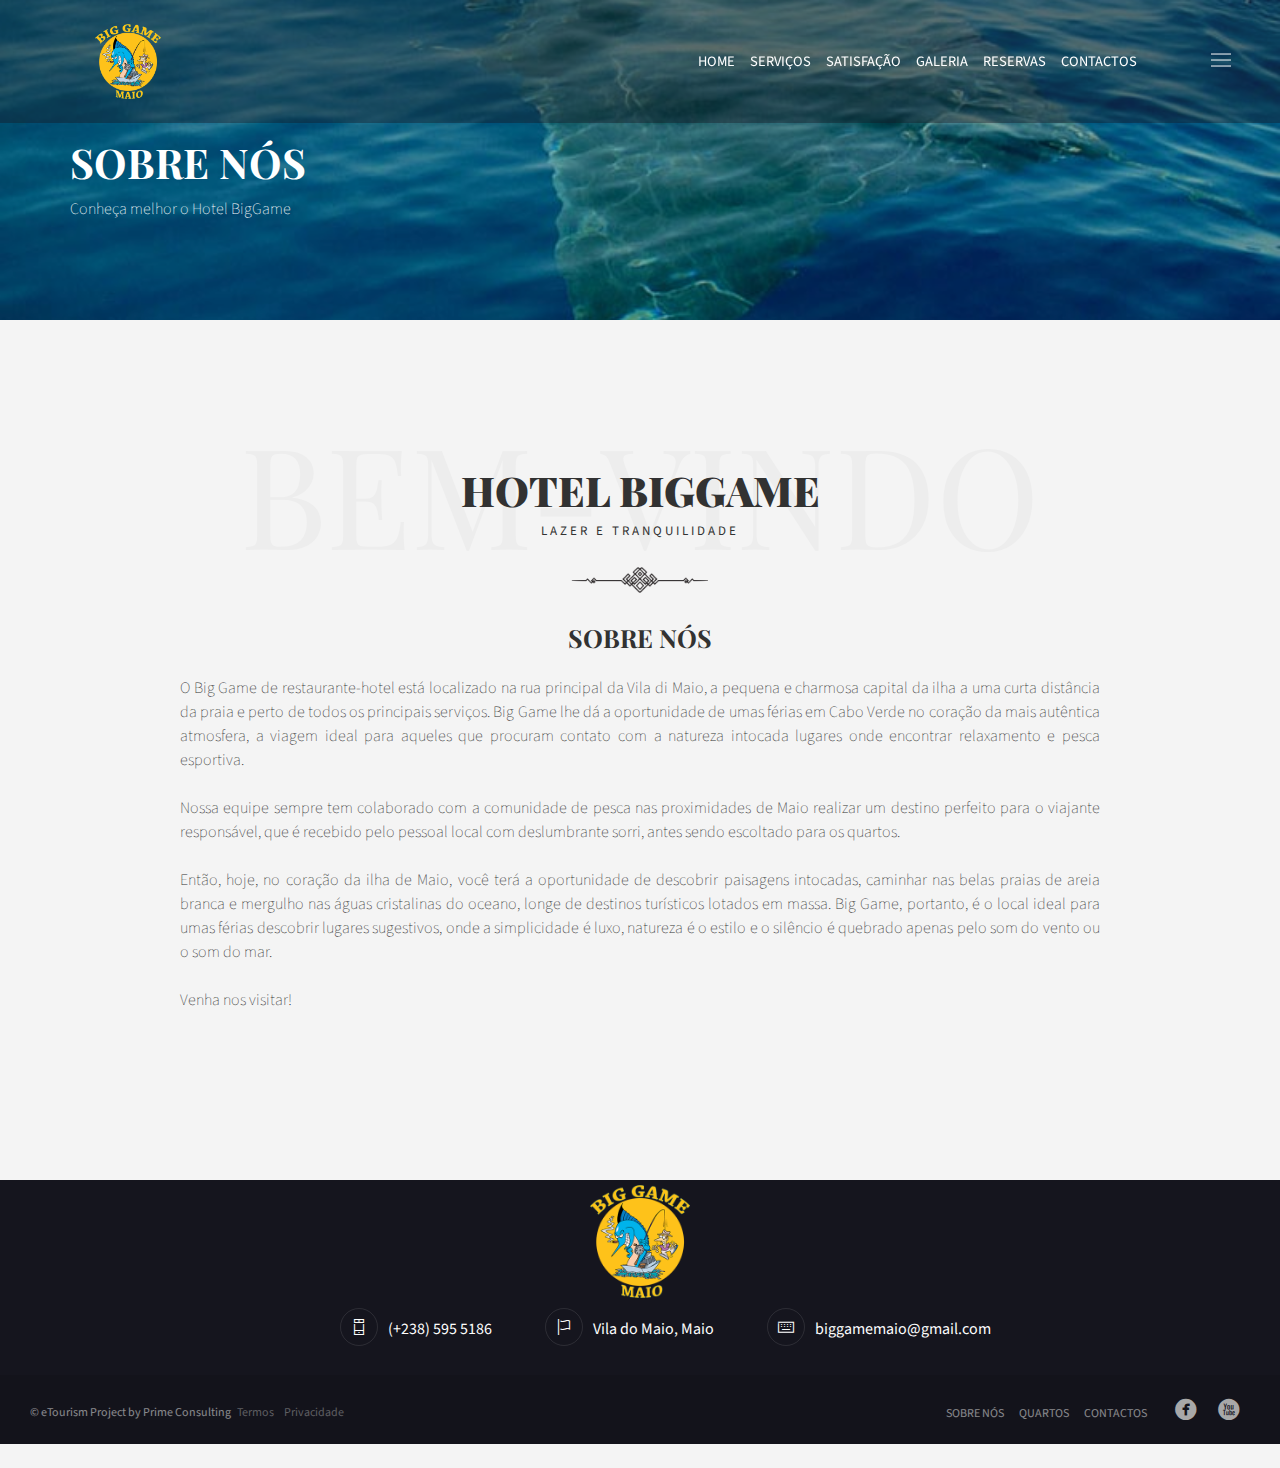
<file: about.html>
<!DOCTYPE html>
<html lang="en">
  
<head>
    <meta http-equiv="Content-Type" content="text/html;charset=UTF-8">
    <meta charset="utf-8">
    <title>HOTEL BigGame - Sobre nos</title>
    <meta name="apple-mobile-web-app-capable" content="yes">
    <meta name="viewport" content="width=device-width, initial-scale=1.0, maximum-scale=1.0, user-scalable=no">
    <meta name="HandheldFriendly" content="true">
    <meta name="apple-touch-fullscreen" content="yes">
    <!-- FAVICON-->
    <link rel="apple-touch-icon" sizes="57x57" href="assets/favicon/apple-touch-icon-57x57.html">
    <link rel="apple-touch-icon" sizes="60x60" href="assets/favicon/apple-touch-icon-60x60.html">
    <link rel="apple-touch-icon" sizes="72x72" href="assets/favicon/apple-touch-icon-72x72.html">
    <link rel="apple-touch-icon" sizes="76x76" href="assets/favicon/apple-touch-icon-76x76.html">
    <link rel="apple-touch-icon" sizes="114x114" href="assets/favicon/apple-touch-icon-114x114.html">
    <link rel="apple-touch-icon" sizes="120x120" href="assets/favicon/apple-touch-icon-120x120.html">
    <link rel="apple-touch-icon" sizes="144x144" href="assets/favicon/apple-touch-icon-144x144.html">
    <link rel="apple-touch-icon" sizes="152x152" href="assets/favicon/apple-touch-icon-152x152.html">
    <link rel="apple-touch-icon" sizes="180x180" href="assets/favicon/apple-touch-icon-180x180.html">
    <link rel="manifest" href="assets/favicon/manifest.html">
    <meta name="msapplication-TileColor" content="#da532c">
    <meta name="msapplication-TileImage" content="../assets/favicon/mstile-144x144.png">
    <meta name="msapplication-config" content="http://andrewch.eu/assets/favicon/browserconfig.xml">
    <meta name="theme-color" content="#ffffff">
    <!-- Google Fonts-->
    <link href="http://fonts.googleapis.com/css?family=Playfair+Display:400,400italic,700" rel="stylesheet" type="text/css">
    <link href="http://fonts.googleapis.com/css?family=Source+Sans+Pro:200,400,700" rel="stylesheet" type="text/css">
    <!-- OWLSLIDER-->
    <link rel="stylesheet" href="assets/js/libs/owl.carousel.2.0.0-beta.2.4/css/owl.carousel.css" type="text/css" media="all" data-module="owlslider">
    <link rel="stylesheet" href="assets/js/libs/owl.carousel.2.0.0-beta.2.4/css/owl.theme.default.css" type="text/css" media="all" data-module="owlslider">
    <!-- ANIMATE.CSS LIBRARY-->
    <link rel="stylesheet" href="assets/css/libs/animate.min.css" type="text/css" media="all">
    <!-- ICON WEB FONTS-->
    <!-- HEADER SCRIPTS	-->
    <script type="text/javascript" src="assets/js/libs/modernizr.custom.48287.js"></script>
    <!-- MAIN STYLESHEETS-->
    <link rel="stylesheet" href="assets/css/theme_custom_bootstrap.min.css" type="text/css" media="all">
    <link rel="stylesheet" href="assets/css/style.css" type="text/css" media="all">
	
	<script>
    function googleTranslateElementInit() {
      new google.translate.TranslateElement({
        pageLanguage: 'pt',
        includedLanguages: 'ca,da,de,el,en,es,fr,ip,ja,ko,nl,pl,pt,ru,sv,tl',
        layout: google.translate.TranslateElement.InlineLayout.SIMPLE
      }, 'google_translate_element');
    }
    </script>
    <style type="text/css">

    </style>
	
  </head>
  <body style="">
    <div id="page_wrapper">
      <div class="header click_menu transparent">
        <!-- =========================== HEADER ==========================-->
        <div class="mainbar">     
          <div class="container-fluid">
            <div class="logo visible-lg" style="padding-left: 5em"><a href="index.html" class="brand"><img src="img/logo.png" alt="logo"></a></div> <div class="logo hidden-lg"><a href="index.html" class="brand"><img src="img/logo.png" style="padding-left: 40px" alt="logo"></a></div>
            <div class="nav_and_tools nav_right uppercase transparent">    
              <nav class="primary_nav">
                <ul class="nav">
                  <li><a href="index.html">Home</a></li>
				   <li><a href="servicos-list.html">Serviços</a></li>
				   <li><a href="satisfacao.html">Satisfação</a></li>
                  <li><a href="gallery.html">Galeria</a></li>
				  <li><a href="reservas.html">Reservas</a></li>
                  <li><a href="contact.html" style="margin-right: 10px">Contactos</a></li>
				  <li><div id="google_translate_element" style="margin-left: 30px; margin-right: 85px"></div></li>
                </ul>
              </nav>
            </div>
			<a class="menu-toggler"><span class="title"></span><span class="lines"></span></a>
          </div>
        </div>
        <!-- END======================== HEADER ==========================-->
      </div>
      <div class="head_panel">
          <div style="background-image: url('img/banners/banner_2.jpg')" class="full_width_photo transparent_film">
            <div class="container">
              <div class="caption">
                <h1>Sobre Nós</h1><span>Conheça melhor o Hotel BigGame</span>
              </div>
            </div>
          </div>
       </div>
      <!-- END========================= HEAD PANEL ==========================	 -->
      <div class="main">
        <section class="light_section">
          <div class="container">
            <div class="col-md-12 text-center">
              <div class="section_header overlay"><span>BEM-VINDO</span>
                <h1>HOTEL BigGame</h1>
                <p>LAZER E TRANQUILIDADE</p><img src="assets/images/decoration-1.png" alt="Image">
              </div>
            </div>
            <div class="col-md-10 col-md-offset-1 text-center margin_bottom">
              <div class="text_block">
                <h3>SOBRE NÓS</h3>
                <p class="text-justify">O Big Game de restaurante-hotel está localizado na rua principal da Vila di Maio, a pequena e charmosa capital da ilha a uma curta distância da praia e perto de todos os principais serviços. Big Game lhe dá a oportunidade de umas férias em Cabo Verde no coração da mais autêntica atmosfera, a viagem ideal para aqueles que procuram contato com a natureza intocada lugares onde encontrar relaxamento e pesca esportiva.</p>
                <p class="text-justify">Nossa equipe sempre tem colaborado com a comunidade de pesca nas proximidades de Maio realizar um destino perfeito para o viajante responsável, que é recebido pelo pessoal local com deslumbrante sorri, antes sendo escoltado para os quartos.</p>
				        <p class="text-justify">Então, hoje, no coração da ilha de Maio, você terá a oportunidade de descobrir paisagens intocadas, caminhar nas belas praias de areia branca e mergulho nas águas cristalinas do oceano, longe de destinos turísticos lotados em massa. Big Game, portanto, é o local ideal para umas férias descobrir lugares sugestivos, onde a simplicidade é luxo, natureza é o estilo e o silêncio é quebrado apenas pelo som do vento ou o som do mar.</p>
				        <p class="text-justify">Venha nos visitar!</p>
              </div>
            </div>
          </div>
        </section>
      </div>
      <!-- ============================ FOOTER ============================-->
      <footer class="footer undefined">
        <div class="container-fluid">
          <div class="row">
            <div class="col-md-12 text-center" style="padding-top: 5px; padding-bottom: 5px;"><a href="index.html"><img src="img/logo.png" alt="logo" width="100"></a>
              <div class="text_block">
              </div>
              <div class="text_block">
                <div class="footer_block"><i class="icon icon-Phone margin_left_custom_1"></i>(+238) 595 5186</div>
                <div class="footer_block"><i class="icon icon-Flag margin_left_custom_1"></i>Vila do Maio, Maio</div>
                <div class="footer_block"><i class="icon icon-Keyboard margin_left_custom_1"></i>biggamemaio@gmail.com</div>
              </div>
            </div>
          </div>
          <div class="row">
            <div class="col-md-12 copyright_content vcenter">
              <div class="col-md-4">
                <div class="copyright small_screen_text_center">
                  <p>© eTourism Project by Prime Consulting  <a href="#">&nbsp Termos &nbsp </a><a href="#">&nbsp Privacidade &nbsp </a></p>
                </div>
              </div>
              <div class="col-md-4"></div>
              <div class="col-md-4 text-right small_screen_text_center">
                <div class="widget_footer_menu"><a href="about.html">SOBRE NÓS</a><a href="room-list.html">QUARTOS</a><a href="contact.html">CONTACTOS</a></div>
                <div class="social">
                  <a href="https://www.facebook.com/BigGameMaio" title="circlefacebook" class="symbol"></a>
                  <a href="https://www.youtube.com/channel/UCQUkTgDHcztWLNPCvr619Uw" title="circleyoutube" class="symbol"></a>
                </div>
              </div>
            </div>
          </div>
        </div>
      </footer>
      <div class="secondary_nav_widgetized_area"> 
        <aside class="widget widget_text">
          <a href="about.html"><h4>SOBRE NÓS</h4>
          <div class="textwidget text-justify">O Big Game de restaurante-hotel está localizado na rua principal da Vila di Maio, a pequena e charmosa capital da ilha a uma curta distância da praia e perto de todos os principais serviços. Big Game lhe dá a oportunidade de umas férias em Cabo Verde no coração da mais autêntica atmosfera, a viagem ideal para aqueles que procuram contato com a natureza intocada lugares onde encontrar relaxamento e pesca esportiva. Nossa equipe sempre tem colaborado com a comunidade de pesca nas proximidades de Maio realizar um destino perfeito para o viajante responsável, que é recebido pelo pessoal local com deslumbrante sorri, antes sendo escoltado para os quartos.</div></a>
          <div class="text_block">
            <div class="footer_block"><i class="icon icon-Phone margin_left_custom_1"></i>(+238) 595 5186</div>
            <div class="footer_block"><i class="icon icon-Flag margin_left_custom_1"></i>Vila do Maio, Maio</div>
            <div class="footer_block"><i class="icon icon-Keyboard margin_left_custom_1"></i>biggamemaio@gmail.com</div>
          </div>
        </aside>
        <div class="col-md-12">
          <div class="secondary_widgetized_area_copyright small_screen_text_center">
            <p>© eTourism Project by Prime Consulting  <a href="#">&nbsp Termos &nbsp </a><a href="#">&nbsp Privacidade &nbsp </a></p>
          </div>
        </div>
      </div>
    </div>
    <!-- ==================== SCRIPTS | CONFIG ====================-->
    <script type="text/javascript" src="assets/js/config.js" data-module="main-configuration"></script>
    <!-- ==================== SCRIPTS | GLOBAL ====================-->
    <script type="text/javascript" src="assets/js/libs/jquery-2.1.4.js"></script>
    <script type="text/javascript" src="assets/js/libs/bootstrap.js"></script>
    <script type="text/javascript" src="assets/js/libs/wow.js" data-module="wow-animation-lib"></script>
    <script type="text/javascript" src="assets/js/libs/conformity/dist/conformity.js" data-module="equal-column-height"></script>
    <!-- END====================== SCRIPTS ========================-->
    <!-- =================== SCRIPTS | SECTIONS ===================-->
    <script type="text/javascript" src="assets/js/libs/owl.carousel.2.0.0-beta.2.4/owl.carousel.js" data-module="owlslider"></script>
    <script type="text/javascript" src="assets/js/owlslider-init.js" data-module="owlslider"></script>
    <!-- END================ SCRIPTS | SECTIONS ===================-->
    <script type="text/javascript" src="assets/js/libs/moment.js"></script>
    <script type="text/javascript" src="assets/js/libs/bootstrap-datetimepicker.js"></script>
    <!-- ==================== SCRIPTS | INIT ======================-->
    <script type="text/javascript" src="assets/js/theme.js" data-module="main-theme-js"></script>
    <!-- END==================== SCRIPTS | INIT ===================-->
	
	<!-- ======================= Google Translate ====================-->
	<script src="http://translate.google.com/translate_a/element.js?cb=googleTranslateElementInit"></script>
	<!-- END==================== Google Translate ====================-->
	
	<style>
		div#google_translate_element div.goog-te-gadget-simple a.goog-te-menu-value span{color:white}
		div#google_translate_element div.goog-te-gadget-simple{background-color:transparent;}
		div#google_translate_element div.goog-te-gadget-simple{border-left: 0px;}
		div#google_translate_element div.goog-te-gadget-simple{border-right: 0px;}
		div#google_translate_element div.goog-te-gadget-simple{border-bottom: 0px;}
		div#google_translate_element div.goog-te-gadget-simple{border-top: 0px;}
    .goog-te-banner-frame.skiptranslate {
  display: none !important;
  }
  body {
  top: 0px !important; 
  }
	</style>​​​​​​​​​​​​​​​​​​​​​​​​​​​​​​​​​​​
	
  </body>

</html>
</file>
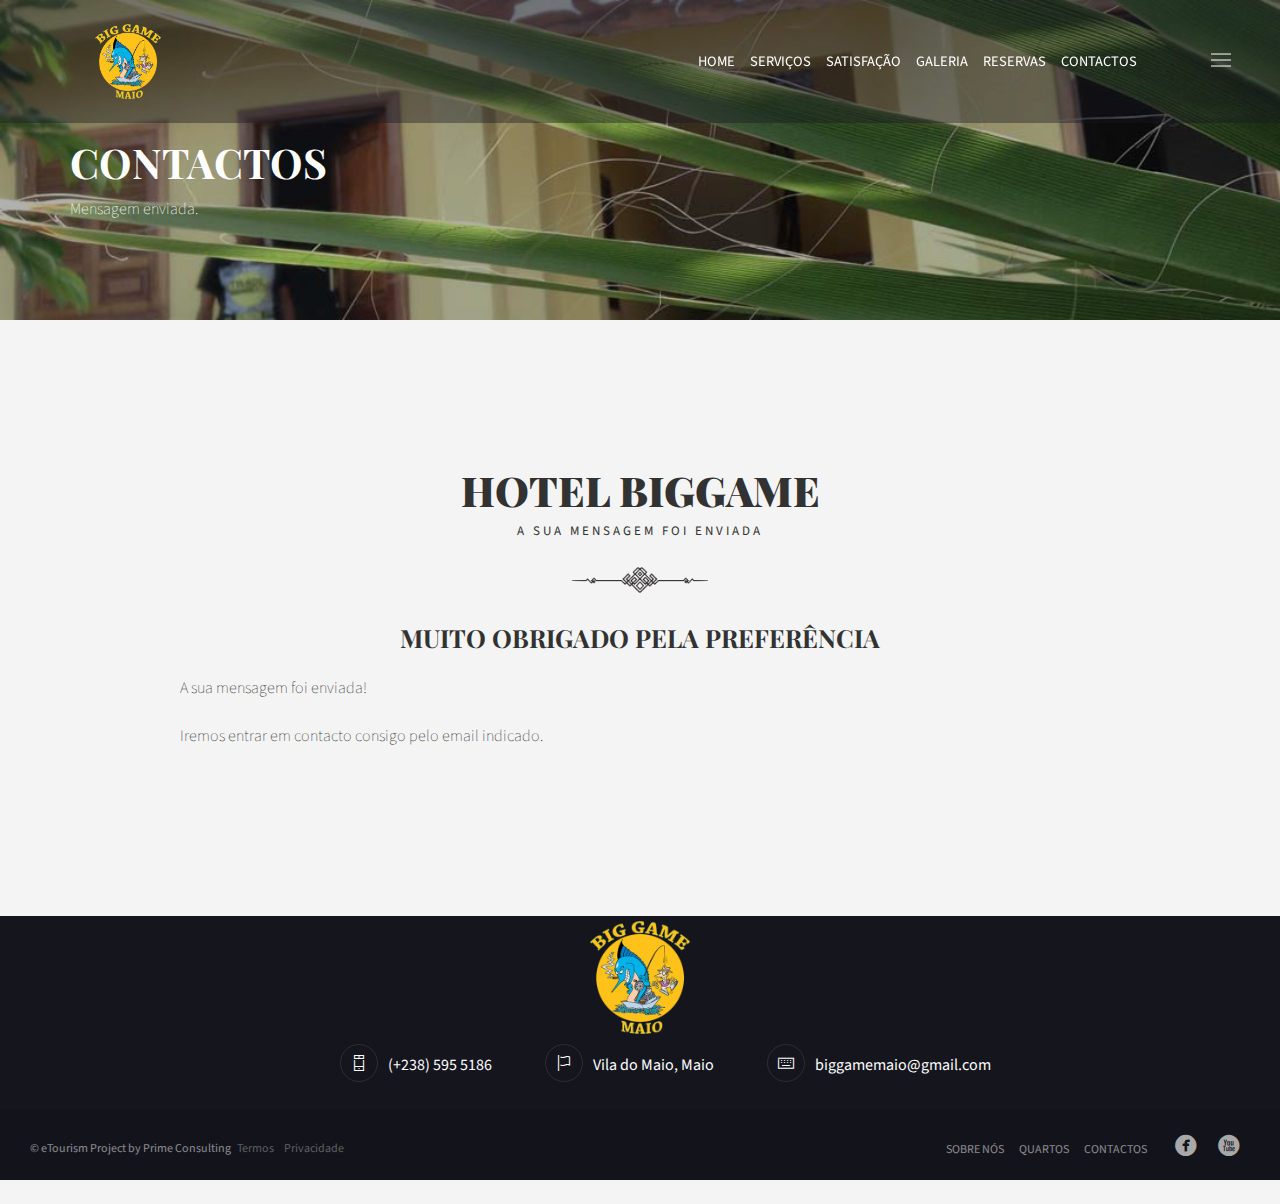
<file: contact_sucess.html>
<!DOCTYPE html>
<html lang="en">
  
<head>
    <meta http-equiv="Content-Type" content="text/html;charset=UTF-8">
    <meta charset="utf-8">
    <link rel="icon" href="img/logo.ico">
    <title>HOTEL BigGame - Mensagem Enviada</title>
    <meta name="apple-mobile-web-app-capable" content="yes">
    <meta name="viewport" content="width=device-width, initial-scale=1.0, maximum-scale=1.0, user-scalable=no">
    <meta name="HandheldFriendly" content="true">
    <meta name="apple-touch-fullscreen" content="yes">
    <!-- FAVICON-->
    <link rel="apple-touch-icon" sizes="57x57" href="assets/favicon/apple-touch-icon-57x57.html">
    <link rel="apple-touch-icon" sizes="60x60" href="assets/favicon/apple-touch-icon-60x60.html">
    <link rel="apple-touch-icon" sizes="72x72" href="assets/favicon/apple-touch-icon-72x72.html">
    <link rel="apple-touch-icon" sizes="76x76" href="assets/favicon/apple-touch-icon-76x76.html">
    <link rel="apple-touch-icon" sizes="114x114" href="assets/favicon/apple-touch-icon-114x114.html">
    <link rel="apple-touch-icon" sizes="120x120" href="assets/favicon/apple-touch-icon-120x120.html">
    <link rel="apple-touch-icon" sizes="144x144" href="assets/favicon/apple-touch-icon-144x144.html">
    <link rel="apple-touch-icon" sizes="152x152" href="assets/favicon/apple-touch-icon-152x152.html">
    <link rel="apple-touch-icon" sizes="180x180" href="assets/favicon/apple-touch-icon-180x180.html">
    <link rel="manifest" href="assets/favicon/manifest.html">
    <meta name="msapplication-TileColor" content="#da532c">
    <meta name="msapplication-TileImage" content="../assets/favicon/mstile-144x144.png">
    <meta name="msapplication-config" content="http://andrewch.eu/assets/favicon/browserconfig.xml">
    <meta name="theme-color" content="#ffffff">
    <!-- Google Fonts-->
    <link href="http://fonts.googleapis.com/css?family=Playfair+Display:400,400italic,700" rel="stylesheet" type="text/css">
    <link href="http://fonts.googleapis.com/css?family=Source+Sans+Pro:200,400,700" rel="stylesheet" type="text/css">
    <!-- OWLSLIDER-->
    <link rel="stylesheet" href="assets/js/libs/owl.carousel.2.0.0-beta.2.4/css/owl.carousel.css" type="text/css" media="all" data-module="owlslider">
    <link rel="stylesheet" href="assets/js/libs/owl.carousel.2.0.0-beta.2.4/css/owl.theme.default.css" type="text/css" media="all" data-module="owlslider">
    <!-- ANIMATE.CSS LIBRARY-->
    <link rel="stylesheet" href="assets/css/libs/animate.min.css" type="text/css" media="all">
    <!-- ICON WEB FONTS-->
    <!-- HEADER SCRIPTS	-->
    <script type="text/javascript" src="assets/js/libs/modernizr.custom.48287.js"></script>
    <!-- MAIN STYLESHEETS-->
    <link rel="stylesheet" href="assets/css/theme_custom_bootstrap.min.css" type="text/css" media="all">
    <link rel="stylesheet" href="assets/css/style.css" type="text/css" media="all">
	
	<script>
    function googleTranslateElementInit() {
      new google.translate.TranslateElement({
        pageLanguage: 'pt',
        includedLanguages: 'ca,da,de,el,en,es,fr,ip,ja,ko,nl,pl,pt,ru,sv,tl',
        layout: google.translate.TranslateElement.InlineLayout.SIMPLE
      }, 'google_translate_element');
    }
    </script>
    <style type="text/css">

    </style>
	
  </head>
  <body style="">
    <div id="page_wrapper">
      <div class="header click_menu transparent">
        <!-- =========================== HEADER ==========================-->
        <div class="mainbar">     
          <div class="container-fluid">
            <div class="logo visible-lg" style="padding-left: 5em"><a href="index.html" class="brand"><img src="img/logo.png" alt="logo"></a></div> <div class="logo hidden-lg"><a href="index.html" class="brand"><img src="img/logo.png" style="padding-left: 40px" alt="logo"></a></div>
            <div class="nav_and_tools nav_right uppercase transparent">    
              <nav class="primary_nav">
                <ul class="nav">
                  <li><a href="index.html">Home</a></li>
				   <li><a href="servicos-list.html">Serviços</a></li>
				   <li><a href="satisfacao.html">Satisfação</a></li>
                  <li><a href="gallery.html">Galeria</a></li>
				  <li><a href="reservas.html">Reservas</a></li>
                  <li><a href="contact.html" style="margin-right: 10px">Contactos</a></li>
				  <li><div id="google_translate_element" style="margin-left: 30px; margin-right: 85px"></div></li>
                </ul>
              </nav>
            </div>
			<a class="menu-toggler"><span class="title"></span><span class="lines"></span></a>
          </div>
        </div>
        <!-- END======================== HEADER ==========================-->
      </div>
      <div class="head_panel">
          <div style="background-image: url('img/banners/banner_3.jpg')" class="full_width_photo transparent_film">
            <div class="container">
              <div class="caption">
                <h1>Contactos</h1><span>Mensagem enviada.</span>
              </div>
            </div>
          </div>
       </div>
      <!-- END========================= HEAD PANEL ==========================	 -->
      <div class="main">
        <section class="light_section">
          <div class="container">
            <div class="col-md-12 text-center">
              <div class="section_header overlay"><span></span>
                <h1>HOTEL BigGame</h1>
                <p>A SUA MENSAGEM FOI ENVIADA</p><img src="assets/images/decoration-1.png" alt="Image">
              </div>
            </div>
            <div class="col-md-10 col-md-offset-1 text-center margin_bottom">
              <div class="text_block">
                <h3>MUITO OBRIGADO PELA PREFERÊNCIA</h3>
                <p class="text-justify">A sua mensagem foi enviada!</p>
				<p class="text-justify">Iremos entrar em contacto consigo pelo email indicado.</p>
              </div>
            </div>
          </div>
        </section>
      </div>
      <!-- ============================ FOOTER ============================-->
      <footer class="footer undefined">
        <div class="container-fluid">
          <div class="row">
            <div class="col-md-12 text-center" style="padding-top: 5px; padding-bottom: 5px;"><a href="index.html"><img src="img/logo.png" alt="logo" width="100"></a>
              <div class="text_block">
              </div>
              <div class="text_block">
                <div class="footer_block"><i class="icon icon-Phone margin_left_custom_1"></i>(+238) 595 5186</div>
                <div class="footer_block"><i class="icon icon-Flag margin_left_custom_1"></i>Vila do Maio, Maio</div>
                <div class="footer_block"><i class="icon icon-Keyboard margin_left_custom_1"></i>biggamemaio@gmail.com</div>
              </div>
            </div>
          </div>
          <div class="row">
            <div class="col-md-12 copyright_content vcenter">
              <div class="col-md-4">
                <div class="copyright small_screen_text_center">
                  <p>© eTourism Project by Prime Consulting  <a href="#">&nbsp Termos &nbsp </a><a href="#">&nbsp Privacidade &nbsp </a></p>
                </div>
              </div>
              <div class="col-md-4"></div>
              <div class="col-md-4 text-right small_screen_text_center">
                <div class="widget_footer_menu"><a href="about.html">SOBRE NÓS</a><a href="room-list.html">QUARTOS</a><a href="contact.html">CONTACTOS</a></div>
                 <div class="social">
                  <a href="https://www.facebook.com/BigGameMaio" title="circlefacebook" class="symbol"></a>
                  <a href="https://www.youtube.com/channel/UCQUkTgDHcztWLNPCvr619Uw" title="circleyoutube" class="symbol"></a>
                </div>
              </div>
            </div>
          </div>
        </div>
      </footer>
      <div class="secondary_nav_widgetized_area"> 
        <aside class="widget widget_text">
          <a href="about.html"><h4>SOBRE NÓS</h4>
          <div class="textwidget text-justify">O Big Game de restaurante-hotel está localizado na rua principal da Vila di Maio, a pequena e charmosa capital da ilha a uma curta distância da praia e perto de todos os principais serviços. Big Game lhe dá a oportunidade de umas férias em Cabo Verde no coração da mais autêntica atmosfera, a viagem ideal para aqueles que procuram contato com a natureza intocada lugares onde encontrar relaxamento e pesca esportiva. Nossa equipe sempre tem colaborado com a comunidade de pesca nas proximidades de Maio realizar um destino perfeito para o viajante responsável, que é recebido pelo pessoal local com deslumbrante sorri, antes sendo escoltado para os quartos. </div></a>
          <div class="text_block">
            <div class="footer_block"><i class="icon icon-Phone margin_left_custom_1"></i>(+238) 595 5186</div>
                <div class="footer_block"><i class="icon icon-Flag margin_left_custom_1"></i>Vila do Maio, Maio</div>
                <div class="footer_block"><i class="icon icon-Keyboard margin_left_custom_1"></i>biggamemaio@gmail.com</div>
          </div>
        </aside>
        <div class="col-md-12">
          <div class="secondary_widgetized_area_copyright small_screen_text_center">
            <p>© eTourism Project by Prime Consulting  <a href="#">&nbsp Termos &nbsp </a><a href="#">&nbsp Privacidade &nbsp </a></p>
          </div>
        </div>
      </div>
    </div>
    <!-- ==================== SCRIPTS | CONFIG ====================-->
    <script type="text/javascript" src="assets/js/config.js" data-module="main-configuration"></script>
    <!-- ==================== SCRIPTS | GLOBAL ====================-->
    <script type="text/javascript" src="assets/js/libs/jquery-2.1.4.js"></script>
    <script type="text/javascript" src="assets/js/libs/bootstrap.js"></script>
    <script type="text/javascript" src="assets/js/libs/wow.js" data-module="wow-animation-lib"></script>
    <script type="text/javascript" src="assets/js/libs/conformity/dist/conformity.js" data-module="equal-column-height"></script>
    <!-- END====================== SCRIPTS ========================-->
    <!-- =================== SCRIPTS | SECTIONS ===================-->
    <script type="text/javascript" src="assets/js/libs/owl.carousel.2.0.0-beta.2.4/owl.carousel.js" data-module="owlslider"></script>
    <script type="text/javascript" src="assets/js/owlslider-init.js" data-module="owlslider"></script>
    <!-- END================ SCRIPTS | SECTIONS ===================-->
    <script type="text/javascript" src="assets/js/libs/moment.js"></script>
    <script type="text/javascript" src="assets/js/libs/bootstrap-datetimepicker.js"></script>
    <!-- ==================== SCRIPTS | INIT ======================-->
    <script type="text/javascript" src="assets/js/theme.js" data-module="main-theme-js"></script>
    <!-- END==================== SCRIPTS | INIT ===================-->
	
	<!-- ======================= Google Translate ====================-->
	<script src="http://translate.google.com/translate_a/element.js?cb=googleTranslateElementInit"></script>
	<!-- END==================== Google Translate ====================-->
	
	<style>
		div#google_translate_element div.goog-te-gadget-simple a.goog-te-menu-value span{color:white}
		div#google_translate_element div.goog-te-gadget-simple{background-color:transparent;}
		div#google_translate_element div.goog-te-gadget-simple{border-left: 0px;}
		div#google_translate_element div.goog-te-gadget-simple{border-right: 0px;}
		div#google_translate_element div.goog-te-gadget-simple{border-bottom: 0px;}
		div#google_translate_element div.goog-te-gadget-simple{border-top: 0px;}
    .goog-te-banner-frame.skiptranslate {
  display: none !important;
  }
  body {
  top: 0px !important; 
  }
	</style>​​​​​​​​​​​​​​​​​​​​​​​​​​​​​​​​​​​
	
  </body>

</html>
</file>
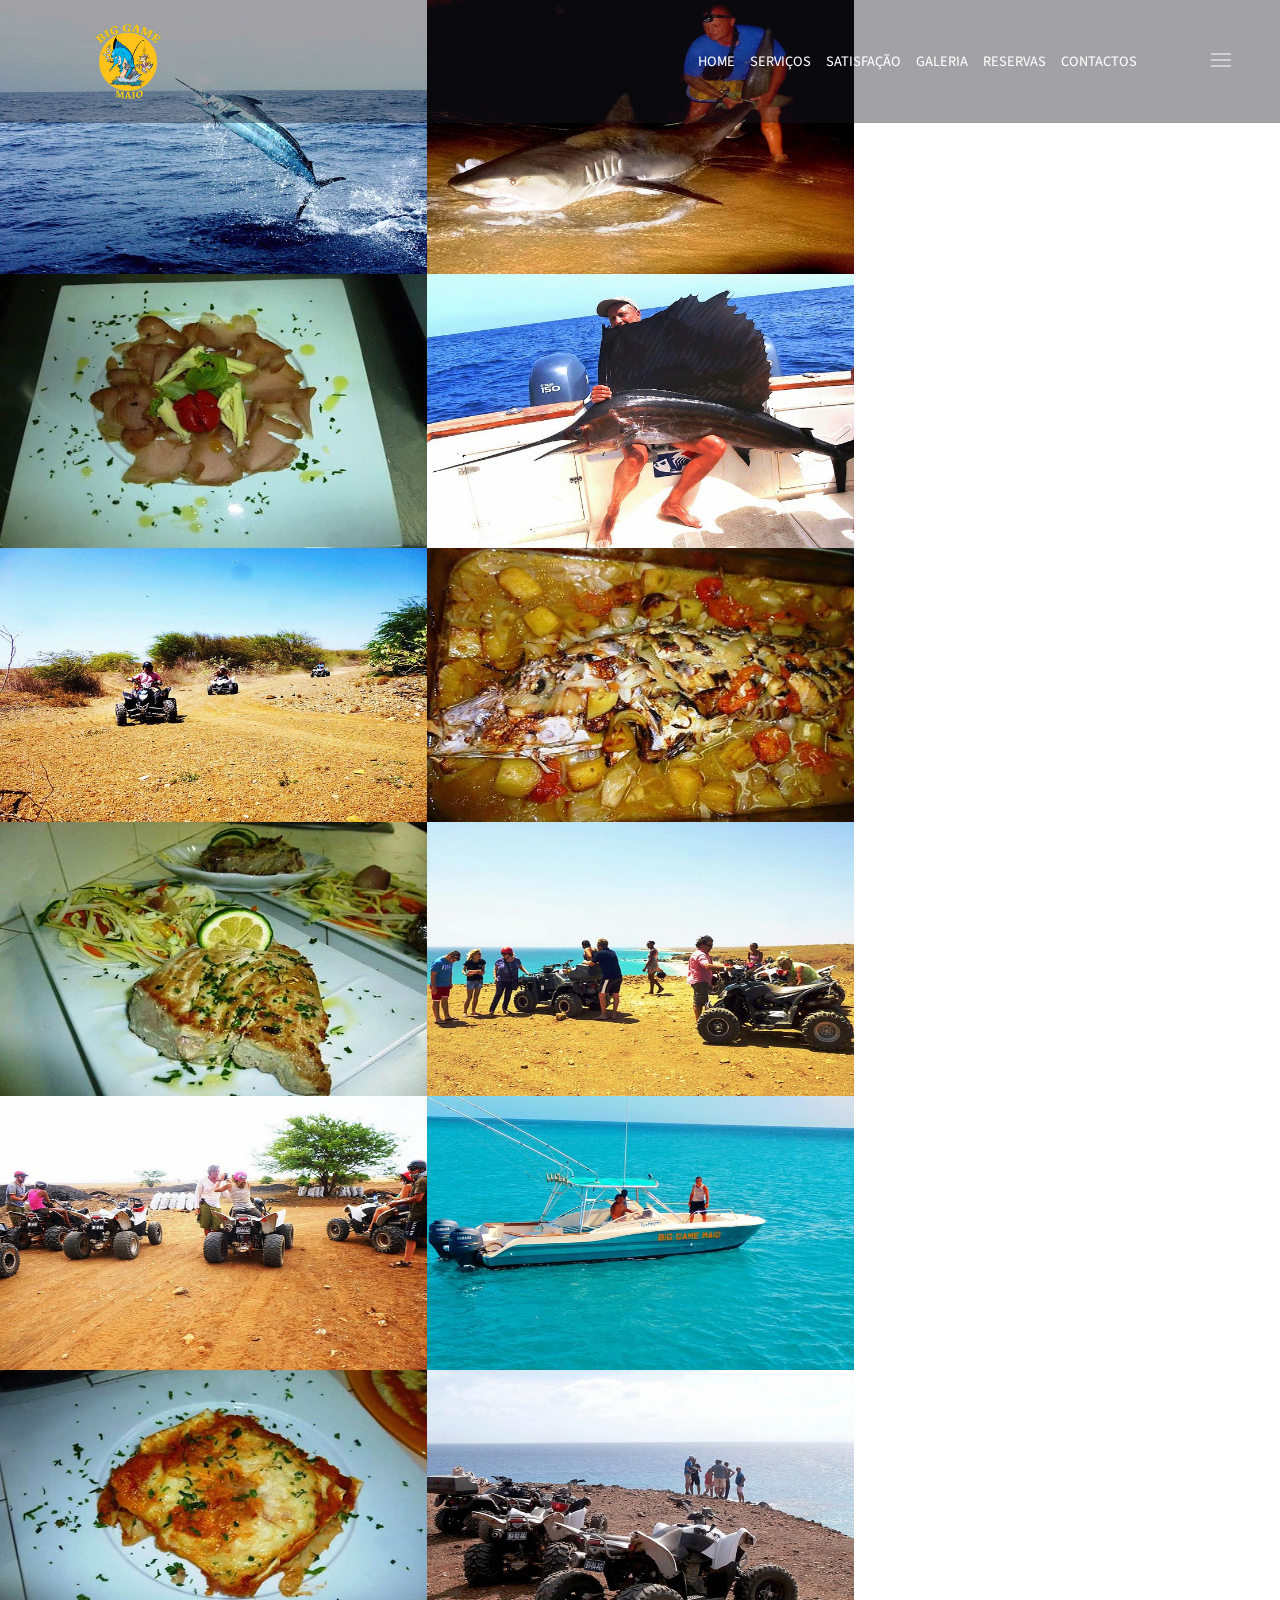
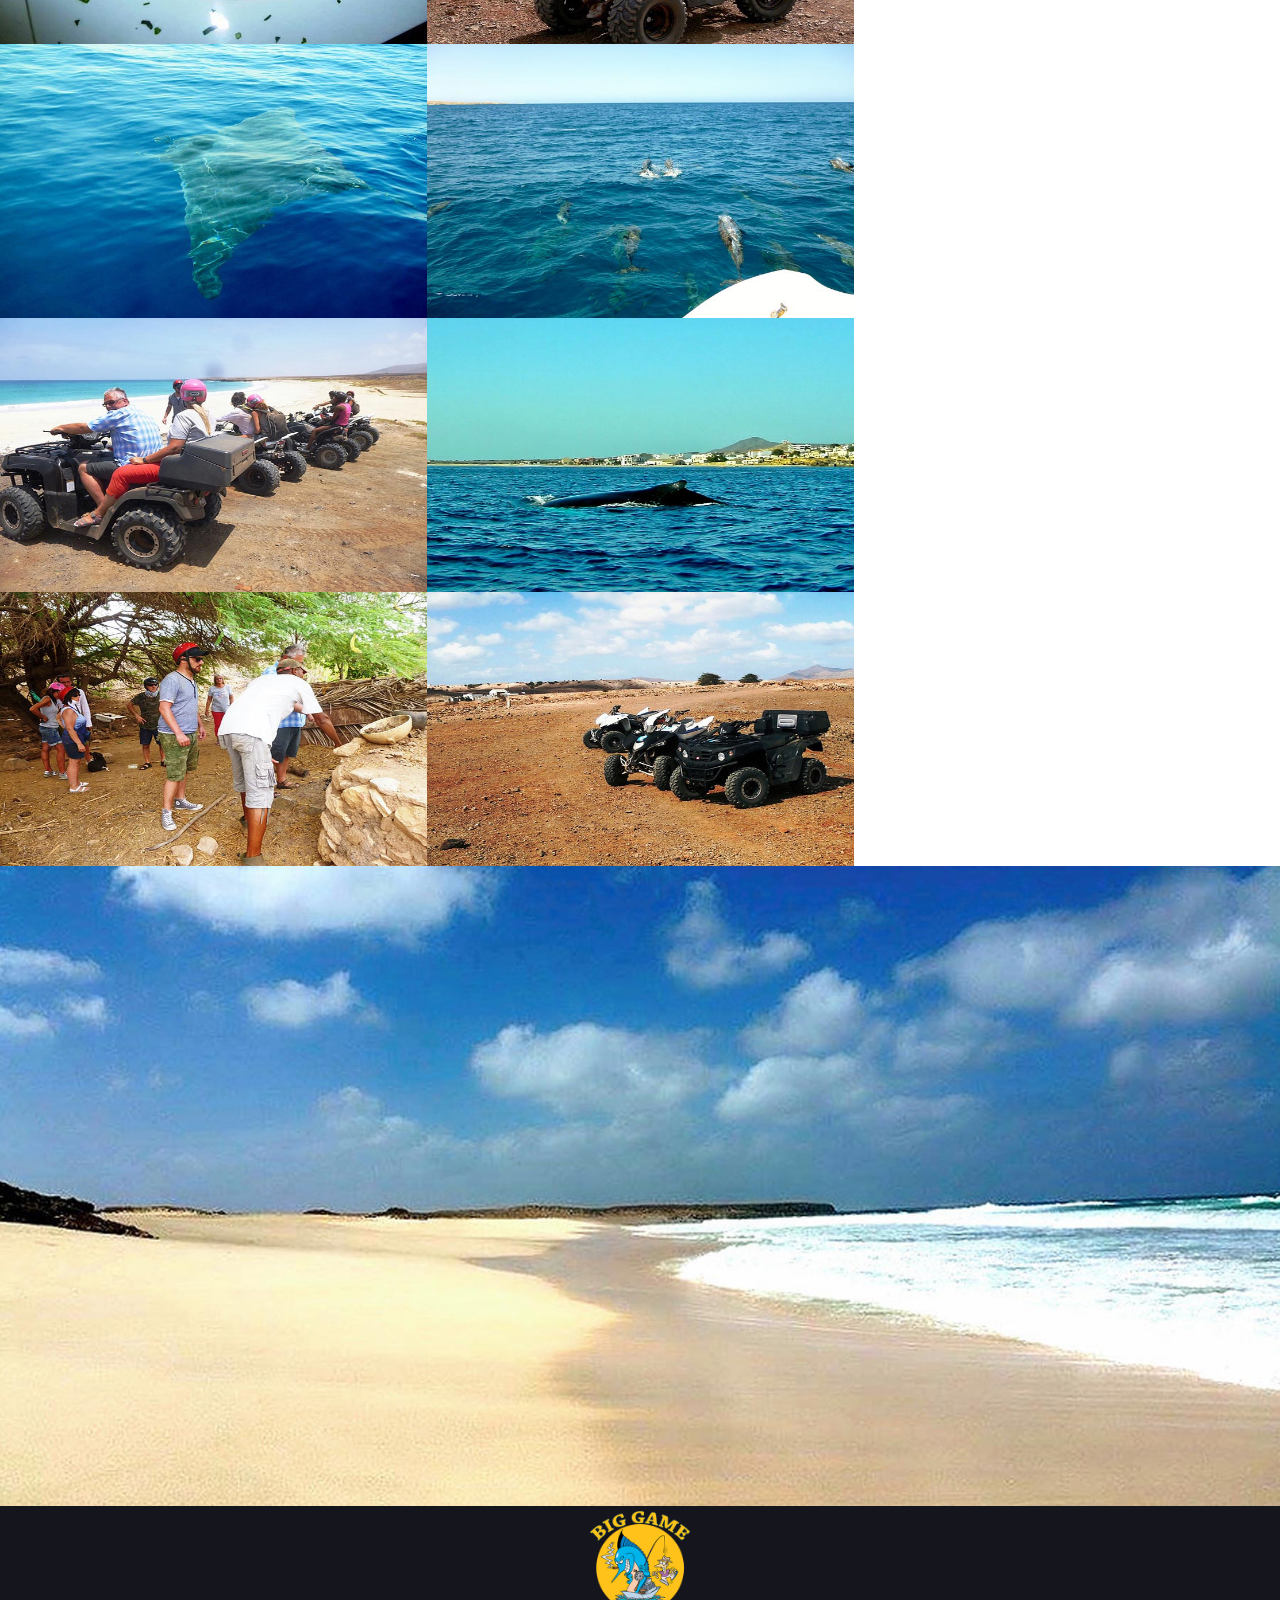
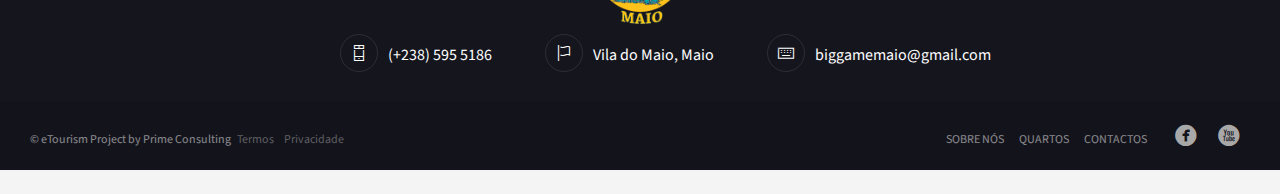
<file: gallery.html>
<!DOCTYPE html>
<html lang="en">
  
<head>
    <meta http-equiv="Content-Type" content="text/html;charset=UTF-8">
    <meta charset="utf-8">
    <link rel="icon" href="img/logo.ico">
    <title>HOTEL BigGame - Galeria</title>
    <meta name="apple-mobile-web-app-capable" content="yes">
    <meta name="viewport" content="width=device-width, initial-scale=1.0, maximum-scale=1.0, user-scalable=no">
    <meta name="HandheldFriendly" content="true">
    <meta name="apple-touch-fullscreen" content="yes">
    <!-- FAVICON-->
    <link rel="apple-touch-icon" sizes="57x57" href="assets/favicon/apple-touch-icon-57x57.html">
    <link rel="apple-touch-icon" sizes="60x60" href="assets/favicon/apple-touch-icon-60x60.html">
    <link rel="apple-touch-icon" sizes="72x72" href="assets/favicon/apple-touch-icon-72x72.html">
    <link rel="apple-touch-icon" sizes="76x76" href="assets/favicon/apple-touch-icon-76x76.html">
    <link rel="apple-touch-icon" sizes="114x114" href="assets/favicon/apple-touch-icon-114x114.html">
    <link rel="apple-touch-icon" sizes="120x120" href="assets/favicon/apple-touch-icon-120x120.html">
    <link rel="apple-touch-icon" sizes="144x144" href="assets/favicon/apple-touch-icon-144x144.html">
    <link rel="apple-touch-icon" sizes="152x152" href="assets/favicon/apple-touch-icon-152x152.html">
    <link rel="apple-touch-icon" sizes="180x180" href="assets/favicon/apple-touch-icon-180x180.html">
    <link rel="manifest" href="assets/favicon/manifest.html">
    <meta name="msapplication-TileColor" content="#da532c">
    <meta name="msapplication-TileImage" content="../assets/favicon/mstile-144x144.png">
    <meta name="msapplication-config" content="http://andrewch.eu/assets/favicon/browserconfig.xml">
    <meta name="theme-color" content="#ffffff">
    <!-- Google Fonts-->
    <link href="http://fonts.googleapis.com/css?family=Playfair+Display:400,400italic,700" rel="stylesheet" type="text/css">
    <link href="http://fonts.googleapis.com/css?family=Source+Sans+Pro:200,400,700" rel="stylesheet" type="text/css">
    <!-- LIGHTBOX		-->
    <link rel="stylesheet" href="assets/css/libs/imagelightbox.min.css" type="text/css" media="all">
    <!-- OWLSLIDER-->
    <link rel="stylesheet" href="assets/js/libs/owl.carousel.2.0.0-beta.2.4/css/owl.carousel.css" type="text/css" media="all" data-module="owlslider">
    <link rel="stylesheet" href="assets/js/libs/owl.carousel.2.0.0-beta.2.4/css/owl.theme.default.css" type="text/css" media="all" data-module="owlslider">
    <!-- ANIMATE.CSS LIBRARY-->
    <link rel="stylesheet" href="assets/css/libs/animate.min.css" type="text/css" media="all">
    <!-- ICON WEB FONTS-->
    <!-- HEADER SCRIPTS	-->
    <script type="text/javascript" src="assets/js/libs/modernizr.custom.48287.js"></script>
    <!-- MAIN STYLESHEETS-->
    <link rel="stylesheet" href="assets/css/theme_custom_bootstrap.min.css" type="text/css" media="all">
    <link rel="stylesheet" href="assets/css/style.css" type="text/css" media="all">
	
	<script>
    function googleTranslateElementInit() {
      new google.translate.TranslateElement({
        pageLanguage: 'pt',
        includedLanguages: 'ca,da,de,el,en,es,fr,ip,ja,ko,nl,pl,pt,ru,sv,tl',
        layout: google.translate.TranslateElement.InlineLayout.SIMPLE
      }, 'google_translate_element');
    }
    </script>
    <style type="text/css">

    </style>
	
  </head>
  <body style="">
    <div id="page_wrapper">
      <div class="header click_menu transparent">
        <!-- =========================== HEADER ==========================-->
        <div class="mainbar">     
          <div class="container-fluid">
            <div class="logo visible-lg" style="padding-left: 5em"><a href="index.html" class="brand"><img src="img/logo.png" alt="logo"></a></div> <div class="logo hidden-lg"><a href="index.html" class="brand"><img src="img/logo.png" style="padding-left: 40px" alt="logo"></a></div>
            <div class="nav_and_tools nav_right uppercase transparent">    
              <nav class="primary_nav">
                <ul class="nav">
                  <li><a href="index.html">Home</a></li>
				   <li><a href="servicos-list.html">Serviços</a></li>
				   <li><a href="satisfacao.html">Satisfação</a></li>
                  <li><a href="gallery.html">Galeria</a></li>
				  <li><a href="reservas.html">Reservas</a></li>
                  <li><a href="contact.html" style="margin-right: 10px">Contactos</a></li>
				  <li><div id="google_translate_element" style="margin-left: 30px; margin-right: 85px"></div></li>
                </ul>
              </nav>
            </div>
			<a class="menu-toggler"><span class="title"></span><span class="lines"></span></a>
          </div>
        </div>
        <!-- END======================== HEADER ==========================-->
      </div>
      <div class="main">           
        <section class="white_section no_padding text-center">
          <div class="portfolio_grid">
            <div id="cont_medicus" class="masonry isotope isotope_portfolio_container">
				<div class="col-md-4 images">
					<div class="row">
						<div class="portfolio_item"><a href="img/galeria/1.jpg" class="lightbox_gallery"><img src="img/galeria/1.jpg" alt="Image"></a></div>
					</div>
				</div>
				<div class="col-md-4 images">
					<div class="row">
						<div class="portfolio_item"><a href="img/galeria/2.jpg" class="lightbox_gallery"><img src="img/galeria/2.jpg" alt="Image"></a></div>
					</div>
				</div>
				<div class="col-md-4 images">
					<div class="row">
						<div class="portfolio_item"><a href="img/galeria/3.jpg" class="lightbox_gallery"><img src="img/galeria/3.jpg" alt="Image"></a></div>
					</div>
				</div>
				<div class="col-md-4 images">
					<div class="row">
						<div class="portfolio_item"><a href="img/galeria/4.jpg" class="lightbox_gallery"><img src="img/galeria/4.jpg" alt="Image"></a></div>
					</div>
				</div>
				<div class="col-md-4 images">
					<div class="row">
						<div class="portfolio_item"><a href="img/galeria/5.jpg" class="lightbox_gallery"><img src="img/galeria/5.jpg" alt="Image"></a></div>
					</div>
				</div>
				<div class="col-md-4 images">
					<div class="row">
						<div class="portfolio_item"><a href="img/galeria/6.jpg" class="lightbox_gallery"><img src="img/galeria/6.jpg" alt="Image"></a></div>
					</div>
				</div>
				<div class="col-md-4 images">
					<div class="row">
						<div class="portfolio_item"><a href="img/galeria/7.jpg" class="lightbox_gallery"><img src="img/galeria/7.jpg" alt="Image"></a></div>
					</div>
				</div>
				<div class="col-md-4 images">
					<div class="row">
						<div class="portfolio_item"><a href="img/galeria/8.jpg" class="lightbox_gallery"><img src="img/galeria/8.jpg" alt="Image"></a></div>
					</div>
				</div>
				<div class="col-md-4 images">
					<div class="row">
						<div class="portfolio_item"><a href="img/galeria/9.jpg" class="lightbox_gallery"><img src="img/galeria/9.jpg" alt="Image"></a></div>
					</div>
				</div>
				<div class="col-md-4 images">
					<div class="row">
						<div class="portfolio_item"><a href="img/galeria/10.jpg" class="lightbox_gallery"><img src="img/galeria/10.jpg" alt="Image"></a></div>
					</div>
				</div>
				<div class="col-md-4 images">
					<div class="row">
						<div class="portfolio_item"><a href="img/galeria/11.jpg" class="lightbox_gallery"><img src="img/galeria/11.jpg" alt="Image"></a></div>
					</div>
				</div>
				<div class="col-md-4 images">
					<div class="row">
						<div class="portfolio_item"><a href="img/galeria/12.jpg" class="lightbox_gallery"><img src="img/galeria/12.jpg" alt="Image"></a></div>
					</div>
				</div>
				<div class="col-md-4 images">
					<div class="row">
						<div class="portfolio_item"><a href="img/galeria/13.jpg" class="lightbox_gallery"><img src="img/galeria/13.jpg" alt="Image"></a></div>
					</div>
				</div>
				<div class="col-md-4 images">
					<div class="row">
						<div class="portfolio_item"><a href="img/galeria/14.jpg" class="lightbox_gallery"><img src="img/galeria/14.jpg" alt="Image"></a></div>
					</div>
				</div>
				<div class="col-md-4 images">
					<div class="row">
						<div class="portfolio_item"><a href="img/galeria/15.jpg" class="lightbox_gallery"><img src="img/galeria/15.jpg" alt="Image"></a></div>
					</div>
				</div>
        <div class="col-md-4 images">
          <div class="row">
            <div class="portfolio_item"><a href="img/galeria/17.jpg" class="lightbox_gallery"><img src="img/galeria/17.jpg" alt="Image"></a></div>
          </div>
        </div>
        <div class="col-md-4 images">
          <div class="row">
            <div class="portfolio_item"><a href="img/galeria/18.jpg" class="lightbox_gallery"><img src="img/galeria/18.jpg" alt="Image"></a></div>
          </div>
        </div>
        <div class="col-md-4 images">
          <div class="row">
            <div class="portfolio_item"><a href="img/galeria/19.jpg" class="lightbox_gallery"><img src="img/galeria/19.jpg" alt="Image"></a></div>
          </div>
        </div>
				<div class="col-md-12 images">
					<div class="row">
						<div class="portfolio_item"><a href="img/galeria/16.jpg" class="lightbox_gallery"><img src="img/galeria/16.jpg" alt="Image"></a></div>
					</div>
				</div>
            </div>
          </div>
        </section>
      </div>
      <!-- ============================ FOOTER ============================-->
      <footer class="footer undefined">
        <div class="container-fluid">
          <div class="row">
            <div class="col-md-12 text-center" style="padding-top: 5px; padding-bottom: 5px;"><a href="index.html"><img src="img/logo.png" alt="logo" width="100"></a>
              <div class="text_block">
              </div>
              <div class="text_block">
                <div class="footer_block"><i class="icon icon-Phone margin_left_custom_1"></i>(+238) 595 5186</div>
                <div class="footer_block"><i class="icon icon-Flag margin_left_custom_1"></i>Vila do Maio, Maio</div>
                <div class="footer_block"><i class="icon icon-Keyboard margin_left_custom_1"></i>biggamemaio@gmail.com</div>
              </div>
            </div>
          </div>
          <div class="row">
            <div class="col-md-12 copyright_content vcenter">
              <div class="col-md-4">
                <div class="copyright small_screen_text_center">
                  <p>© eTourism Project by Prime Consulting  <a href="#">&nbsp Termos &nbsp </a><a href="#">&nbsp Privacidade &nbsp </a></p>
                </div>
              </div>
              <div class="col-md-4"></div>
              <div class="col-md-4 text-right small_screen_text_center">
                <div class="widget_footer_menu"><a href="about.html">SOBRE NÓS</a><a href="room-list.html">QUARTOS</a><a href="contact.html">CONTACTOS</a></div>
                <div class="social">
                  <a href="https://www.facebook.com/BigGameMaio" title="circlefacebook" class="symbol"></a>
                  <a href="https://www.youtube.com/channel/UCQUkTgDHcztWLNPCvr619Uw" title="circleyoutube" class="symbol"></a>
                </div>
              </div>
            </div>
          </div>
        </div>
      </footer>
      <div class="secondary_nav_widgetized_area"> 
        <aside class="widget widget_text">
          <a href="about.html"><h4>SOBRE NÓS</h4>
          <div class="textwidget text-justify">O Big Game de restaurante-hotel está localizado na rua principal da Vila di Maio, a pequena e charmosa capital da ilha a uma curta distância da praia e perto de todos os principais serviços. Big Game lhe dá a oportunidade de umas férias em Cabo Verde no coração da mais autêntica atmosfera, a viagem ideal para aqueles que procuram contato com a natureza intocada lugares onde encontrar relaxamento e pesca esportiva. Nossa equipe sempre tem colaborado com a comunidade de pesca nas proximidades de Maio realizar um destino perfeito para o viajante responsável, que é recebido pelo pessoal local com deslumbrante sorri, antes sendo escoltado para os quartos.</div></a>
          <div class="text_block">
          <div class="footer_block"><i class="icon icon-Phone margin_left_custom_1"></i>(+238) 595 5186</div>
                <div class="footer_block"><i class="icon icon-Flag margin_left_custom_1"></i>Vila do Maio, Maio</div>
                <div class="footer_block"><i class="icon icon-Keyboard margin_left_custom_1"></i>biggamemaio@gmail.com</div>
          </div>
        </aside>
        <div class="col-md-12">
          <div class="secondary_widgetized_area_copyright small_screen_text_center">
            <p>© eTourism Project by Prime Consulting  <a href="#">&nbsp Termos &nbsp </a><a href="#">&nbsp Privacidade &nbsp </a></p>
          </div>
        </div>
      </div>
    </div>
    <!-- ==================== SCRIPTS | CONFIG ====================-->
    <script type="text/javascript" src="assets/js/config.js" data-module="main-configuration"></script>
    <!-- ==================== SCRIPTS | GLOBAL ====================-->
    <script type="text/javascript" src="assets/js/libs/jquery-2.1.4.js"></script>
    <script type="text/javascript" src="assets/js/libs/bootstrap.js"></script>
    <script type="text/javascript" src="assets/js/libs/wow.js" data-module="wow-animation-lib"></script>
    <script type="text/javascript" src="assets/js/libs/conformity/dist/conformity.js" data-module="equal-column-height"></script>
    <!-- END====================== SCRIPTS ========================-->
    <!-- =================== SCRIPTS | SECTIONS ===================-->
    <script type="text/javascript" src="assets/js/libs/jquery.isotope.js" data-module=""></script>
    <script type="text/javascript" src="assets/js/libs/imagelightbox.js" data-module=""></script>
    <script type="text/javascript" src="assets/js/libs/owl.carousel.2.0.0-beta.2.4/owl.carousel.js" data-module="owlslider"></script>
    <script type="text/javascript" src="assets/js/owlslider-init.js" data-module="owlslider"></script>
    <!-- END================ SCRIPTS | SECTIONS ===================-->
    <script type="text/javascript" src="assets/js/libs/moment.js"></script>
    <script type="text/javascript" src="assets/js/libs/bootstrap-datetimepicker.js"></script>
    <!-- ==================== SCRIPTS | INIT ======================-->
    <script type="text/javascript" src="assets/js/theme.js" data-module="main-theme-js"></script>
    <!-- END==================== SCRIPTS | INIT ===================-->
	
	<!-- ======================= Google Translate ====================-->
	<script src="http://translate.google.com/translate_a/element.js?cb=googleTranslateElementInit"></script>
	<!-- END==================== Google Translate ====================-->
	
	<style>
		div#google_translate_element div.goog-te-gadget-simple a.goog-te-menu-value span{color:white}
		div#google_translate_element div.goog-te-gadget-simple{background-color:transparent;}
		div#google_translate_element div.goog-te-gadget-simple{border-left: 0px;}
		div#google_translate_element div.goog-te-gadget-simple{border-right: 0px;}
		div#google_translate_element div.goog-te-gadget-simple{border-bottom: 0px;}
		div#google_translate_element div.goog-te-gadget-simple{border-top: 0px;}
    .goog-te-banner-frame.skiptranslate {
  display: none !important;
  }
  body {
  top: 0px !important; 
  }
	</style>​​​​​​​​​​​​​​​​​​​​​​​​​​​​​​​​​​​
	
  </body>

</html>
</file>
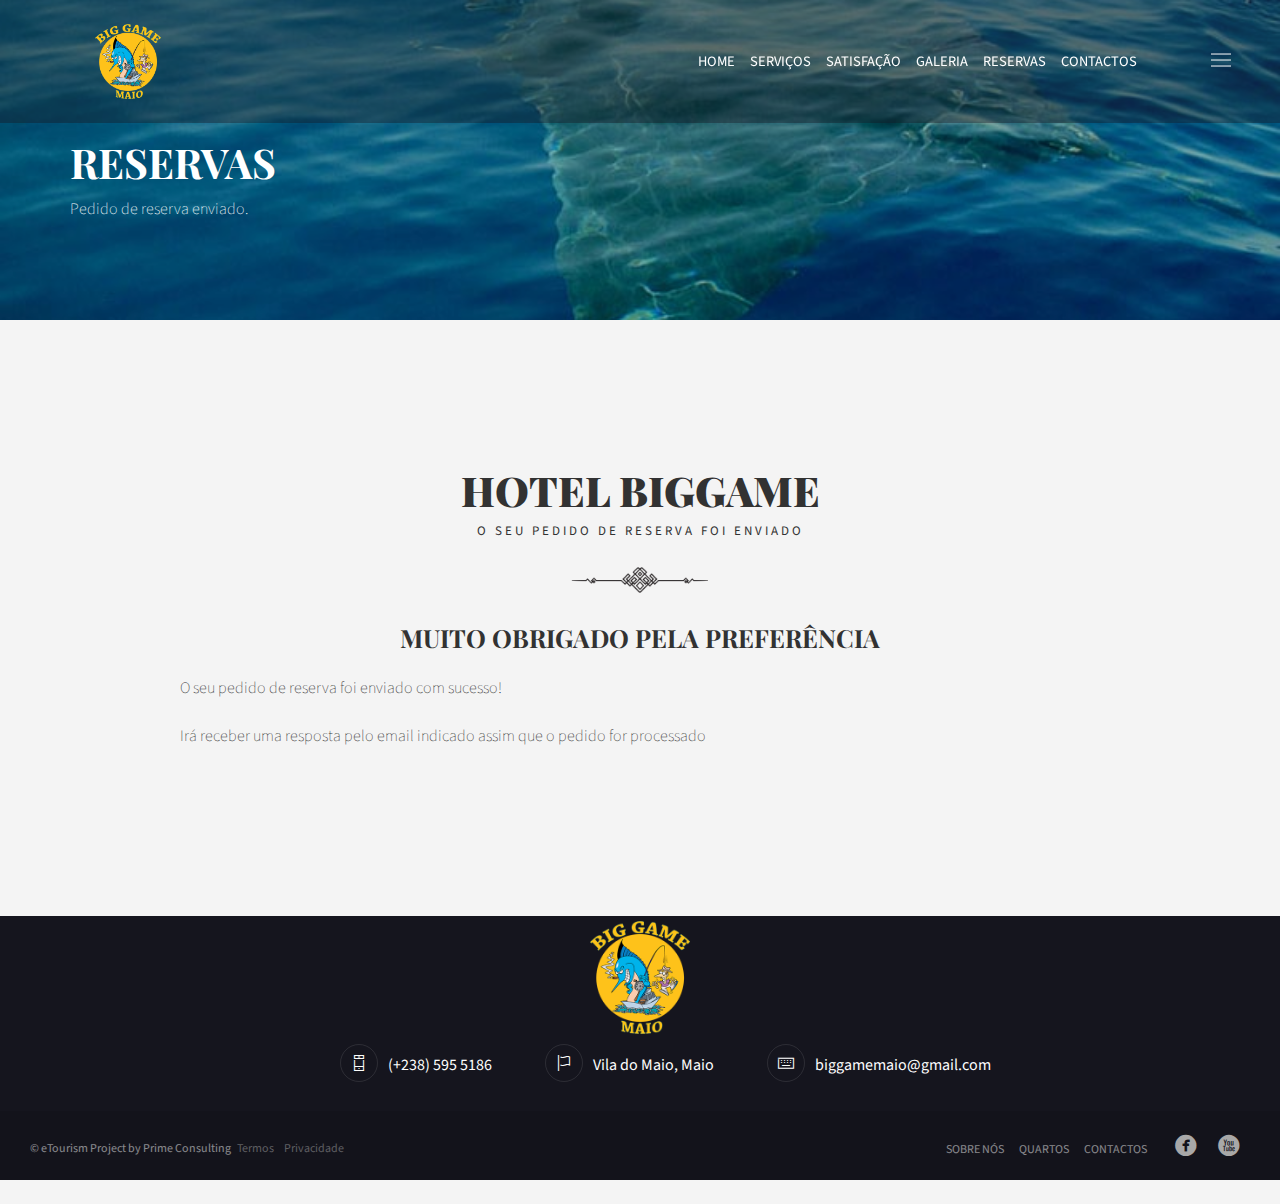
<file: reservas_sucess.html>
<!DOCTYPE html>
<html lang="en">
  
<head>
    <meta http-equiv="Content-Type" content="text/html;charset=UTF-8">
    <meta charset="utf-8">
    <link rel="icon" href="img/logo.ico">
    <title>HOTEL BigGame - Reserva Enviada</title>
    <meta name="apple-mobile-web-app-capable" content="yes">
    <meta name="viewport" content="width=device-width, initial-scale=1.0, maximum-scale=1.0, user-scalable=no">
    <meta name="HandheldFriendly" content="true">
    <meta name="apple-touch-fullscreen" content="yes">
    <!-- FAVICON-->
    <link rel="apple-touch-icon" sizes="57x57" href="assets/favicon/apple-touch-icon-57x57.html">
    <link rel="apple-touch-icon" sizes="60x60" href="assets/favicon/apple-touch-icon-60x60.html">
    <link rel="apple-touch-icon" sizes="72x72" href="assets/favicon/apple-touch-icon-72x72.html">
    <link rel="apple-touch-icon" sizes="76x76" href="assets/favicon/apple-touch-icon-76x76.html">
    <link rel="apple-touch-icon" sizes="114x114" href="assets/favicon/apple-touch-icon-114x114.html">
    <link rel="apple-touch-icon" sizes="120x120" href="assets/favicon/apple-touch-icon-120x120.html">
    <link rel="apple-touch-icon" sizes="144x144" href="assets/favicon/apple-touch-icon-144x144.html">
    <link rel="apple-touch-icon" sizes="152x152" href="assets/favicon/apple-touch-icon-152x152.html">
    <link rel="apple-touch-icon" sizes="180x180" href="assets/favicon/apple-touch-icon-180x180.html">
    <link rel="manifest" href="assets/favicon/manifest.html">
    <meta name="msapplication-TileColor" content="#da532c">
    <meta name="msapplication-TileImage" content="../assets/favicon/mstile-144x144.png">
    <meta name="msapplication-config" content="http://andrewch.eu/assets/favicon/browserconfig.xml">
    <meta name="theme-color" content="#ffffff">
    <!-- Google Fonts-->
    <link href="http://fonts.googleapis.com/css?family=Playfair+Display:400,400italic,700" rel="stylesheet" type="text/css">
    <link href="http://fonts.googleapis.com/css?family=Source+Sans+Pro:200,400,700" rel="stylesheet" type="text/css">
    <!-- OWLSLIDER-->
    <link rel="stylesheet" href="assets/js/libs/owl.carousel.2.0.0-beta.2.4/css/owl.carousel.css" type="text/css" media="all" data-module="owlslider">
    <link rel="stylesheet" href="assets/js/libs/owl.carousel.2.0.0-beta.2.4/css/owl.theme.default.css" type="text/css" media="all" data-module="owlslider">
    <!-- ANIMATE.CSS LIBRARY-->
    <link rel="stylesheet" href="assets/css/libs/animate.min.css" type="text/css" media="all">
    <!-- ICON WEB FONTS-->
    <!-- HEADER SCRIPTS	-->
    <script type="text/javascript" src="assets/js/libs/modernizr.custom.48287.js"></script>
    <!-- MAIN STYLESHEETS-->
    <link rel="stylesheet" href="assets/css/theme_custom_bootstrap.min.css" type="text/css" media="all">
    <link rel="stylesheet" href="assets/css/style.css" type="text/css" media="all">
	
	<script>
    function googleTranslateElementInit() {
      new google.translate.TranslateElement({
        pageLanguage: 'pt',
        includedLanguages: 'ca,da,de,el,en,es,fr,ip,ja,ko,nl,pl,pt,ru,sv,tl',
        layout: google.translate.TranslateElement.InlineLayout.SIMPLE
      }, 'google_translate_element');
    }
    </script>
    <style type="text/css">

    </style>
	
  </head>
  <body style="">
    <div id="page_wrapper">
      <div class="header click_menu transparent">
        <!-- =========================== HEADER ==========================-->
        <div class="mainbar">     
          <div class="container-fluid">
            <div class="logo visible-lg" style="padding-left: 5em"><a href="index.html" class="brand"><img src="img/logo.png" alt="logo"></a></div> <div class="logo hidden-lg"><a href="index.html" class="brand"><img src="img/logo.png" style="padding-left: 40px" alt="logo"></a></div>
            <div class="nav_and_tools nav_right uppercase transparent">    
              <nav class="primary_nav">
                <ul class="nav">
                  <li><a href="index.html">Home</a></li>
				   <li><a href="servicos-list.html">Serviços</a></li>
				   <li><a href="satisfacao.html">Satisfação</a></li>
                  <li><a href="gallery.html">Galeria</a></li>
				  <li><a href="reservas.html">Reservas</a></li>
                  <li><a href="contact.html" style="margin-right: 10px">Contactos</a></li>
				  <li><div id="google_translate_element" style="margin-left: 30px; margin-right: 85px"></div></li>
                </ul>
              </nav>
            </div>
			<a class="menu-toggler"><span class="title"></span><span class="lines"></span></a>
          </div>
        </div>
        <!-- END======================== HEADER ==========================-->
      </div>
      <div class="head_panel">
          <div style="background-image: url('img/banners/banner_2.jpg')" class="full_width_photo transparent_film">
            <div class="container">
              <div class="caption">
                <h1>Reservas</h1><span>Pedido de reserva enviado.</span>
              </div>
            </div>
          </div>
       </div>
      <!-- END========================= HEAD PANEL ==========================	 -->
      <div class="main">
        <section class="light_section">
          <div class="container">
            <div class="col-md-12 text-center">
              <div class="section_header overlay"><span></span>
                <h1>HOTEL BigGame</h1>
                <p>O SEU PEDIDO DE RESERVA FOI ENVIADO</p><img src="assets/images/decoration-1.png" alt="Image">
              </div>
            </div>
            <div class="col-md-10 col-md-offset-1 text-center margin_bottom">
              <div class="text_block">
                <h3>MUITO OBRIGADO PELA PREFERÊNCIA</h3>
                <p class="text-justify">O seu pedido de reserva foi enviado com sucesso!</p>
				<p class="text-justify">Irá receber uma resposta pelo email indicado assim que o pedido for processado</p>
              </div>
            </div>
          </div>
        </section>
      </div>
      <!-- ============================ FOOTER ============================-->
      <footer class="footer undefined">
        <div class="container-fluid">
          <div class="row">
            <div class="col-md-12 text-center" style="padding-top: 5px; padding-bottom: 5px;"><a href="index.html"><img src="img/logo.png" alt="logo" width="100"></a>
              <div class="text_block">
              </div>
              <div class="text_block">
                <div class="footer_block"><i class="icon icon-Phone margin_left_custom_1"></i>(+238) 595 5186</div>
                <div class="footer_block"><i class="icon icon-Flag margin_left_custom_1"></i>Vila do Maio, Maio</div>
                <div class="footer_block"><i class="icon icon-Keyboard margin_left_custom_1"></i>biggamemaio@gmail.com</div>
              </div>
            </div>
          </div>
          <div class="row">
            <div class="col-md-12 copyright_content vcenter">
              <div class="col-md-4">
                <div class="copyright small_screen_text_center">
                  <p>© eTourism Project by Prime Consulting  <a href="#">&nbsp Termos &nbsp </a><a href="#">&nbsp Privacidade &nbsp </a></p>
                </div>
              </div>
              <div class="col-md-4"></div>
              <div class="col-md-4 text-right small_screen_text_center">
                <div class="widget_footer_menu"><a href="about.html">SOBRE NÓS</a><a href="room-list.html">QUARTOS</a><a href="contact.html">CONTACTOS</a></div>
                 <div class="social">
                  <a href="https://www.facebook.com/BigGameMaio" title="circlefacebook" class="symbol"></a>
                  <a href="https://www.youtube.com/channel/UCQUkTgDHcztWLNPCvr619Uw" title="circleyoutube" class="symbol"></a>
                </div>
              </div>
            </div>
          </div>
        </div>
      </footer>
      <div class="secondary_nav_widgetized_area"> 
        <aside class="widget widget_text">
          <a href="about.html"><h4>SOBRE NÓS</h4>
          <div class="textwidget text-justify">O Big Game de restaurante-hotel está localizado na rua principal da Vila di Maio, a pequena e charmosa capital da ilha a uma curta distância da praia e perto de todos os principais serviços. Big Game lhe dá a oportunidade de umas férias em Cabo Verde no coração da mais autêntica atmosfera, a viagem ideal para aqueles que procuram contato com a natureza intocada lugares onde encontrar relaxamento e pesca esportiva. Nossa equipe sempre tem colaborado com a comunidade de pesca nas proximidades de Maio realizar um destino perfeito para o viajante responsável, que é recebido pelo pessoal local com deslumbrante sorri, antes sendo escoltado para os quartos.</div></a>
          <div class="text_block">
          <div class="footer_block"><i class="icon icon-Phone margin_left_custom_1"></i>(+238) 595 5186</div>
                <div class="footer_block"><i class="icon icon-Flag margin_left_custom_1"></i>Vila do Maio, Maio</div>
                <div class="footer_block"><i class="icon icon-Keyboard margin_left_custom_1"></i>biggamemaio@gmail.com</div>
          </div>
        </aside>
        <div class="col-md-12">
          <div class="secondary_widgetized_area_copyright small_screen_text_center">
            <p>© eTourism Project by Prime Consulting  <a href="#">&nbsp Termos &nbsp </a><a href="#">&nbsp Privacidade &nbsp </a></p>
          </div>
        </div>
      </div>
    </div>
    <!-- ==================== SCRIPTS | CONFIG ====================-->
    <script type="text/javascript" src="assets/js/config.js" data-module="main-configuration"></script>
    <!-- ==================== SCRIPTS | GLOBAL ====================-->
    <script type="text/javascript" src="assets/js/libs/jquery-2.1.4.js"></script>
    <script type="text/javascript" src="assets/js/libs/bootstrap.js"></script>
    <script type="text/javascript" src="assets/js/libs/wow.js" data-module="wow-animation-lib"></script>
    <script type="text/javascript" src="assets/js/libs/conformity/dist/conformity.js" data-module="equal-column-height"></script>
    <!-- END====================== SCRIPTS ========================-->
    <!-- =================== SCRIPTS | SECTIONS ===================-->
    <script type="text/javascript" src="assets/js/libs/owl.carousel.2.0.0-beta.2.4/owl.carousel.js" data-module="owlslider"></script>
    <script type="text/javascript" src="assets/js/owlslider-init.js" data-module="owlslider"></script>
    <!-- END================ SCRIPTS | SECTIONS ===================-->
    <script type="text/javascript" src="assets/js/libs/moment.js"></script>
    <script type="text/javascript" src="assets/js/libs/bootstrap-datetimepicker.js"></script>
    <!-- ==================== SCRIPTS | INIT ======================-->
    <script type="text/javascript" src="assets/js/theme.js" data-module="main-theme-js"></script>
    <!-- END==================== SCRIPTS | INIT ===================-->
	
	<!-- ======================= Google Translate ====================-->
	<script src="http://translate.google.com/translate_a/element.js?cb=googleTranslateElementInit"></script>
	<!-- END==================== Google Translate ====================-->
	
	<style>
		div#google_translate_element div.goog-te-gadget-simple a.goog-te-menu-value span{color:white}
		div#google_translate_element div.goog-te-gadget-simple{background-color:transparent;}
		div#google_translate_element div.goog-te-gadget-simple{border-left: 0px;}
		div#google_translate_element div.goog-te-gadget-simple{border-right: 0px;}
		div#google_translate_element div.goog-te-gadget-simple{border-bottom: 0px;}
		div#google_translate_element div.goog-te-gadget-simple{border-top: 0px;}
    .goog-te-banner-frame.skiptranslate {
  display: none !important;
  }
  body {
  top: 0px !important; 
  }
	</style>​​​​​​​​​​​​​​​​​​​​​​​​​​​​​​​​​​​
	
  </body>

</html>
</file>
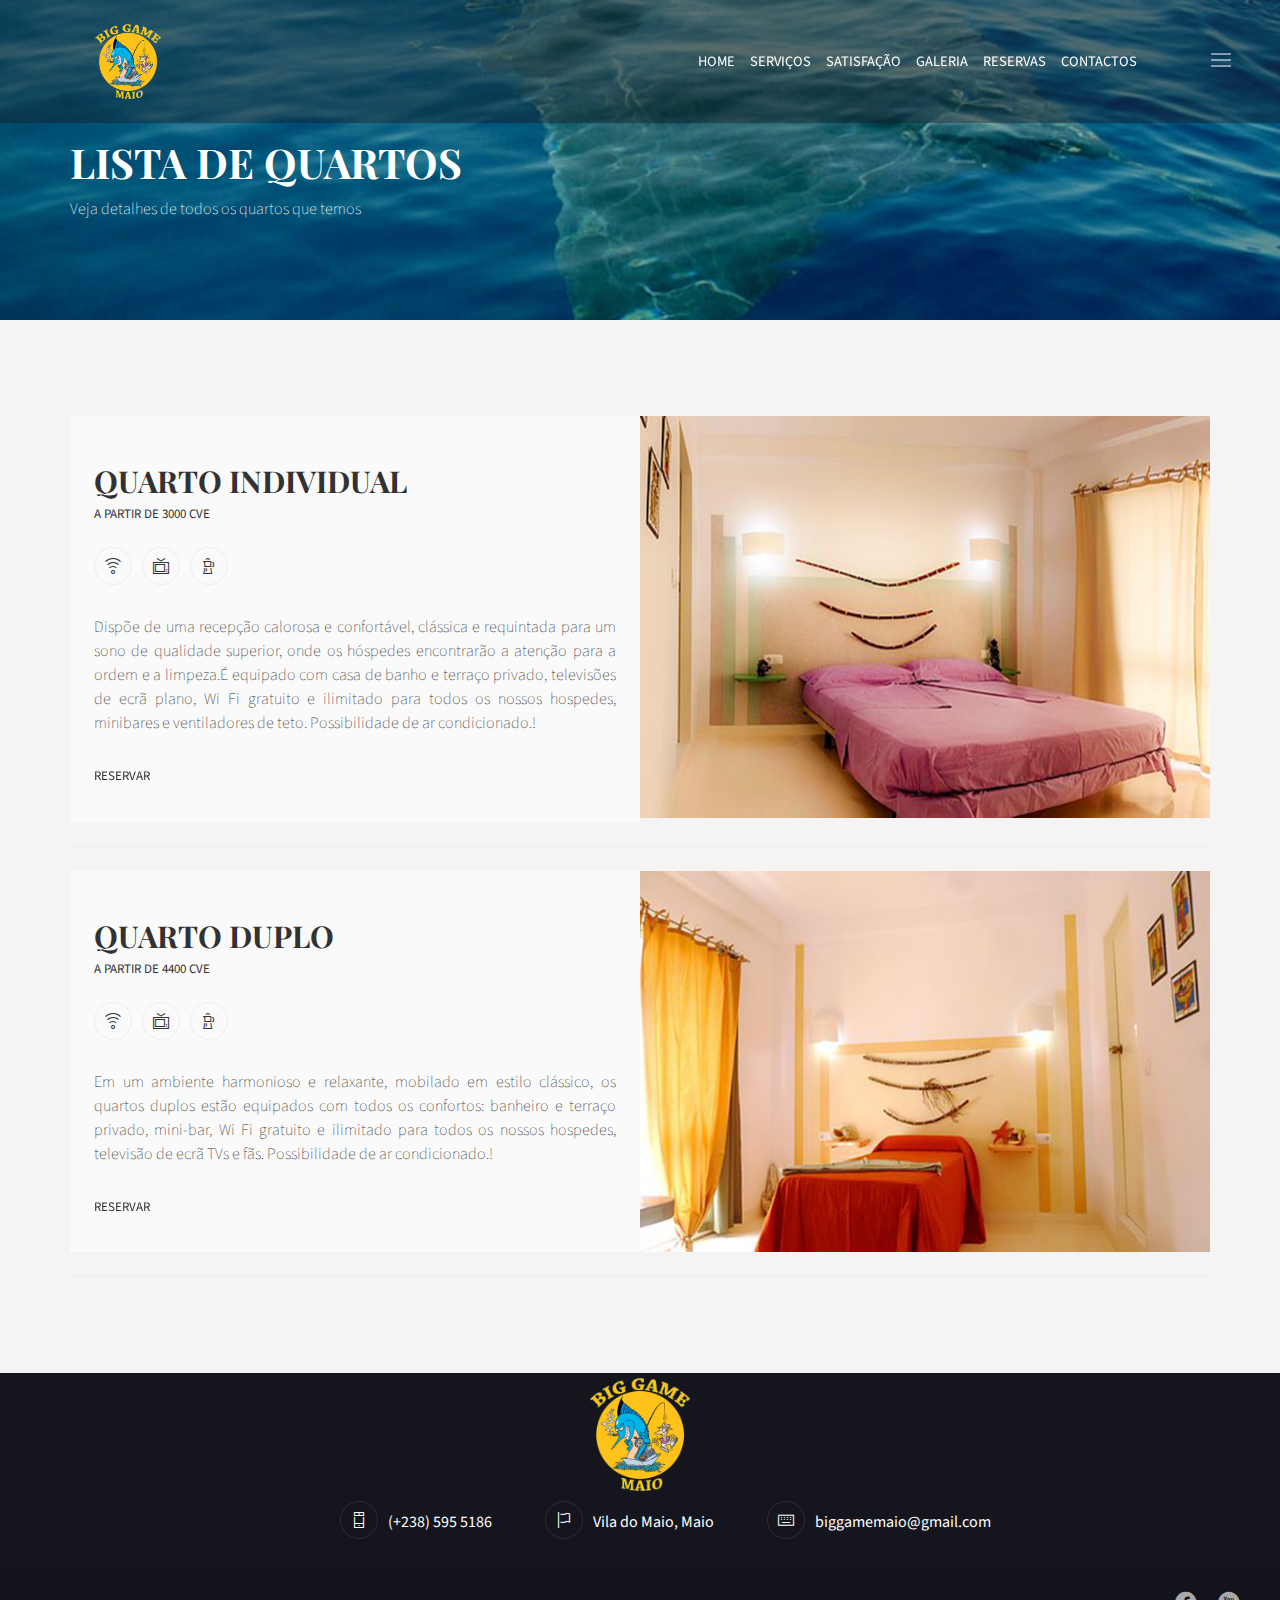
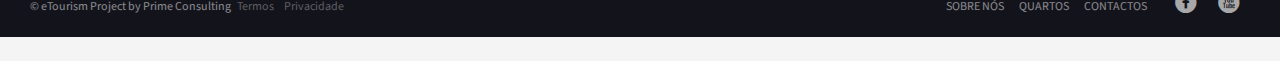
<file: room-list.html>
<!DOCTYPE html>
<html lang="en">
  
<head>
    <meta http-equiv="Content-Type" content="text/html;charset=UTF-8">
    <meta charset="utf-8">
    <link rel="icon" href="img/logo.ico">
    <title>HOTEL BigGame - Lista de Quartos</title>
    <meta name="apple-mobile-web-app-capable" content="yes">
    <meta name="viewport" content="width=device-width, initial-scale=1.0, maximum-scale=1.0, user-scalable=no">
    <meta name="HandheldFriendly" content="true">
    <meta name="apple-touch-fullscreen" content="yes">
    <!-- FAVICON-->
    <link rel="apple-touch-icon" sizes="57x57" href="assets/favicon/apple-touch-icon-57x57.html">
    <link rel="apple-touch-icon" sizes="60x60" href="assets/favicon/apple-touch-icon-60x60.html">
    <link rel="apple-touch-icon" sizes="72x72" href="assets/favicon/apple-touch-icon-72x72.html">
    <link rel="apple-touch-icon" sizes="76x76" href="assets/favicon/apple-touch-icon-76x76.html">
    <link rel="apple-touch-icon" sizes="114x114" href="assets/favicon/apple-touch-icon-114x114.html">
    <link rel="apple-touch-icon" sizes="120x120" href="assets/favicon/apple-touch-icon-120x120.html">
    <link rel="apple-touch-icon" sizes="144x144" href="assets/favicon/apple-touch-icon-144x144.html">
    <link rel="apple-touch-icon" sizes="152x152" href="assets/favicon/apple-touch-icon-152x152.html">
    <link rel="apple-touch-icon" sizes="180x180" href="assets/favicon/apple-touch-icon-180x180.html">
    <link rel="manifest" href="assets/favicon/manifest.html">
    <meta name="msapplication-TileColor" content="#da532c">
    <meta name="msapplication-TileImage" content="../assets/favicon/mstile-144x144.png">
    <meta name="msapplication-config" content="http://andrewch.eu/assets/favicon/browserconfig.xml">
    <meta name="theme-color" content="#ffffff">
    <!-- Google Fonts-->
    <link href="http://fonts.googleapis.com/css?family=Playfair+Display:400,400italic,700" rel="stylesheet" type="text/css">
    <link href="http://fonts.googleapis.com/css?family=Source+Sans+Pro:200,400,700" rel="stylesheet" type="text/css">
    <!-- OWLSLIDER-->
    <link rel="stylesheet" href="assets/js/libs/owl.carousel.2.0.0-beta.2.4/css/owl.carousel.css" type="text/css" media="all" data-module="owlslider">
    <link rel="stylesheet" href="assets/js/libs/owl.carousel.2.0.0-beta.2.4/css/owl.theme.default.css" type="text/css" media="all" data-module="owlslider">
    <!-- ANIMATE.CSS LIBRARY-->
    <link rel="stylesheet" href="assets/css/libs/animate.min.css" type="text/css" media="all">
    <!-- ICON WEB FONTS-->
    <!-- HEADER SCRIPTS	-->
    <script type="text/javascript" src="assets/js/libs/modernizr.custom.48287.js"></script>
    <!-- MAIN STYLESHEETS-->
    <link rel="stylesheet" href="assets/css/theme_custom_bootstrap.min.css" type="text/css" media="all">
    <link rel="stylesheet" href="assets/css/style.css" type="text/css" media="all">
	
	<script>
    function googleTranslateElementInit() {
      new google.translate.TranslateElement({
        pageLanguage: 'pt',
        includedLanguages: 'ca,da,de,el,en,es,fr,ip,ja,ko,nl,pl,pt,ru,sv,tl',
        layout: google.translate.TranslateElement.InlineLayout.SIMPLE
      }, 'google_translate_element');
    }
    </script>
    <style type="text/css">

    </style>
	
  </head>
  <body style="">
    <div id="page_wrapper">
      <div class="header click_menu transparent">
        <!-- =========================== HEADER ==========================-->
        <div class="mainbar">     
          <div class="container-fluid">
            <div class="logo visible-lg" style="padding-left: 5em"><a href="index.html" class="brand"><img src="img/logo.png" alt="logo"></a></div> <div class="logo hidden-lg"><a href="index.html" class="brand"><img src="img/logo.png" style="padding-left: 40px" alt="logo"></a></div>
            <div class="nav_and_tools nav_right uppercase transparent">    
              <nav class="primary_nav">
                <ul class="nav">
                  <li><a href="index.html">Home</a></li>
				   <li><a href="servicos-list.html">Serviços</a></li>
				   <li><a href="satisfacao.html">Satisfação</a></li>
                  <li><a href="gallery.html">Galeria</a></li>
				  <li><a href="reservas.html">Reservas</a></li>
                  <li><a href="contact.html" style="margin-right: 10px">Contactos</a></li>
				  <li><div id="google_translate_element" style="margin-left: 30px; margin-right: 85px"></div></li>
                </ul>
              </nav>
            </div>
			<a class="menu-toggler"><span class="title"></span><span class="lines"></span></a>
          </div>
        </div>
        <!-- END======================== HEADER ==========================-->
      </div>
      <div class="main">           
        <div class="head_panel">
          <div style="background-image: url('img/banners/banner_2.jpg')" class="full_width_photo transparent_film">
            <div class="container">
              <div class="caption">
                <h1>Lista de Quartos</h1><span>Veja detalhes de todos os quartos que temos</span>
              </div>
            </div>
          </div>
        </div>
        <section class="light_section">
          <div class="container">
            <div class="col-md-12 no_margin_top">
              <div class="row">
                <div class="col-md-6 room_bg_light full_width_room">
                  <div class="text_block">
                    <h2>Quarto individual<small>A partir de 3000 CVE </small></h2>
                    <div class="rooms_margin_custom_1"><i data-toggle="tooltip" data-placement="bottom" title="Wi-Fi" class="icon icon-Signal"></i><i data-toggle="tooltip" data-placement="bottom" title="TV" class="icon icon-TV"></i><i data-toggle="tooltip" data-placement="bottom" title="Pequeno almoço incluído" class="icon icon-Espresso"></i></div>
                    <p class="text-justify">Dispõe de uma recepção calorosa e confortável, clássica e requintada para um sono de qualidade superior, onde os hóspedes encontrarão a atenção para a ordem e a limpeza.É equipado com casa de banho e terraço privado, televisões de ecrã plano, Wi Fi gratuito e ilimitado para todos os nossos hospedes, minibares e ventiladores de teto. Possibilidade de ar condicionado.! </p><a href="reservas.html" class="btn btn-link">RESERVAR</a>
                  </div>
                </div>
                <div class="col-md-6 small_screen_margin_top_half">
                  <div class="row"><img src="img/quartos/1.png" alt="Room Image"></div>
                </div>
              </div>
            </div>
            <div class="col-md-12">
              <div class="row">
                <hr>
              </div>
            </div>
            <div class="col-md-12 margin_top_half">
              <div class="row">
                <div class="col-md-6 room_bg_light full_width_room">
                  <div class="text_block">
                    <h2>Quarto duplo<small>A partir de 4400 CVE </small></h2>
                    <div class="rooms_margin_custom_1"><i data-toggle="tooltip" data-placement="bottom" title="Wi-Fi" class="icon icon-Signal"></i><i data-toggle="tooltip" data-placement="bottom" title="TV" class="icon icon-TV"></i><i data-toggle="tooltip" data-placement="bottom" title="Pequeno almoço incluído" class="icon icon-Espresso"></i></div>
                    <p class="text-justify">Em um ambiente harmonioso e relaxante, mobilado em estilo clássico, os quartos duplos estão equipados com todos os confortos: banheiro e terraço privado, mini-bar, Wi Fi gratuito e ilimitado para todos os nossos hospedes, televisão de ecrã TVs e fãs. Possibilidade de ar condicionado.! </p><a href="reservas.html" class="btn btn-link">RESERVAR</a>
                  </div>
                </div>
                <div class="col-md-6 small_screen_margin_top_half">
                  <div class="row"><img src="img/quartos/2.png" alt="Room Image"></div>
                </div>
              </div>
            </div>
            <div class="col-md-12">
              <div class="row">
                <hr>
              </div>
            </div>
          </div>
        </section>
      </div>
      <!-- ============================ FOOTER ============================-->
      <footer class="footer undefined">
        <div class="container-fluid">
          <div class="row">
            <div class="col-md-12 text-center" style="padding-top: 5px; padding-bottom: 5px;"><a href="index.html"><img src="img/logo.png" alt="logo" width="100"></a>
              <div class="text_block">
              </div>
              <div class="text_block">
                 <div class="footer_block"><i class="icon icon-Phone margin_left_custom_1"></i>(+238) 595 5186</div>
                <div class="footer_block"><i class="icon icon-Flag margin_left_custom_1"></i>Vila do Maio, Maio</div>
                <div class="footer_block"><i class="icon icon-Keyboard margin_left_custom_1"></i>biggamemaio@gmail.com</div>
              </div>
            </div>
          </div>
          <div class="row">
            <div class="col-md-12 copyright_content vcenter">
              <div class="col-md-4">
                <div class="copyright small_screen_text_center">
                  <p>© eTourism Project by Prime Consulting  <a href="#">&nbsp Termos &nbsp </a><a href="#">&nbsp Privacidade &nbsp </a></p>
                </div>
              </div>
              <div class="col-md-4"></div>
              <div class="col-md-4 text-right small_screen_text_center">
                <div class="widget_footer_menu"><a href="about.html">SOBRE NÓS</a><a href="room-list.html">QUARTOS</a><a href="contact.html">CONTACTOS</a></div>
                 <div class="social">
                  <a href="https://www.facebook.com/BigGameMaio" title="circlefacebook" class="symbol"></a>
                  <a href="https://www.youtube.com/channel/UCQUkTgDHcztWLNPCvr619Uw" title="circleyoutube" class="symbol"></a>
                </div>
              </div>
            </div>
          </div>
        </div>
      </footer>
      <div class="secondary_nav_widgetized_area"> 
        <aside class="widget widget_text">
          <a href="about.html"><h4>SOBRE NÓS</h4>
          <div class="textwidget text-justify">O Big Game de restaurante-hotel está localizado na rua principal da Vila di Maio, a pequena e charmosa capital da ilha a uma curta distância da praia e perto de todos os principais serviços. Big Game lhe dá a oportunidade de umas férias em Cabo Verde no coração da mais autêntica atmosfera, a viagem ideal para aqueles que procuram contato com a natureza intocada lugares onde encontrar relaxamento e pesca esportiva. Nossa equipe sempre tem colaborado com a comunidade de pesca nas proximidades de Maio realizar um destino perfeito para o viajante responsável, que é recebido pelo pessoal local com deslumbrante sorri, antes sendo escoltado para os quartos.</div></a>
          <div class="text_block">
           <div class="footer_block"><i class="icon icon-Phone margin_left_custom_1"></i>(+238) 595 5186</div>
                <div class="footer_block"><i class="icon icon-Flag margin_left_custom_1"></i>Vila do Maio, Maio</div>
                <div class="footer_block"><i class="icon icon-Keyboard margin_left_custom_1"></i>biggamemaio@gmail.com</div>
          </div>
        </aside>
        <div class="col-md-12">
          <div class="secondary_widgetized_area_copyright small_screen_text_center">
            <p>© eTourism Project by Prime Consulting  <a href="#">&nbsp Termos &nbsp </a><a href="#">&nbsp Privacidade &nbsp </a></p>
          </div>
        </div>
      </div>
    </div>
    <!-- ==================== SCRIPTS | CONFIG ====================-->
    <script type="text/javascript" src="assets/js/config.js" data-module="main-configuration"></script>
    <!-- ==================== SCRIPTS | GLOBAL ====================-->
    <script type="text/javascript" src="assets/js/libs/jquery-2.1.4.js"></script>
    <script type="text/javascript" src="assets/js/libs/bootstrap.js"></script>
    <script type="text/javascript" src="assets/js/libs/wow.js" data-module="wow-animation-lib"></script>
    <script type="text/javascript" src="assets/js/libs/conformity/dist/conformity.js" data-module="equal-column-height"></script>
    <!-- END====================== SCRIPTS ========================-->
    <!-- =================== SCRIPTS | SECTIONS ===================-->
    <script type="text/javascript" src="assets/js/libs/owl.carousel.2.0.0-beta.2.4/owl.carousel.js" data-module="owlslider"></script>
    <script type="text/javascript" src="assets/js/owlslider-init.js" data-module="owlslider"></script>
    <!-- END================ SCRIPTS | SECTIONS ===================-->
    <script type="text/javascript" src="assets/js/libs/moment.js"></script>
    <script type="text/javascript" src="assets/js/libs/bootstrap-datetimepicker.js"></script>
    <!-- ==================== SCRIPTS | INIT ======================-->
    <script type="text/javascript" src="assets/js/theme.js" data-module="main-theme-js"></script>
    <!-- END==================== SCRIPTS | INIT ===================-->
	
	<!-- ======================= Google Translate ====================-->
	<script src="http://translate.google.com/translate_a/element.js?cb=googleTranslateElementInit"></script>
	<!-- END==================== Google Translate ====================-->
	
	<style>
		div#google_translate_element div.goog-te-gadget-simple a.goog-te-menu-value span{color:white}
		div#google_translate_element div.goog-te-gadget-simple{background-color:transparent;}
		div#google_translate_element div.goog-te-gadget-simple{border-left: 0px;}
		div#google_translate_element div.goog-te-gadget-simple{border-right: 0px;}
		div#google_translate_element div.goog-te-gadget-simple{border-bottom: 0px;}
		div#google_translate_element div.goog-te-gadget-simple{border-top: 0px;}
    .goog-te-banner-frame.skiptranslate {
  display: none !important;
  }
  body {
  top: 0px !important; 
  }
	</style>​​​​​​​​​​​​​​​​​​​​​​​​​​​​​​​​​​​
	
  </body>

</html>
</file>
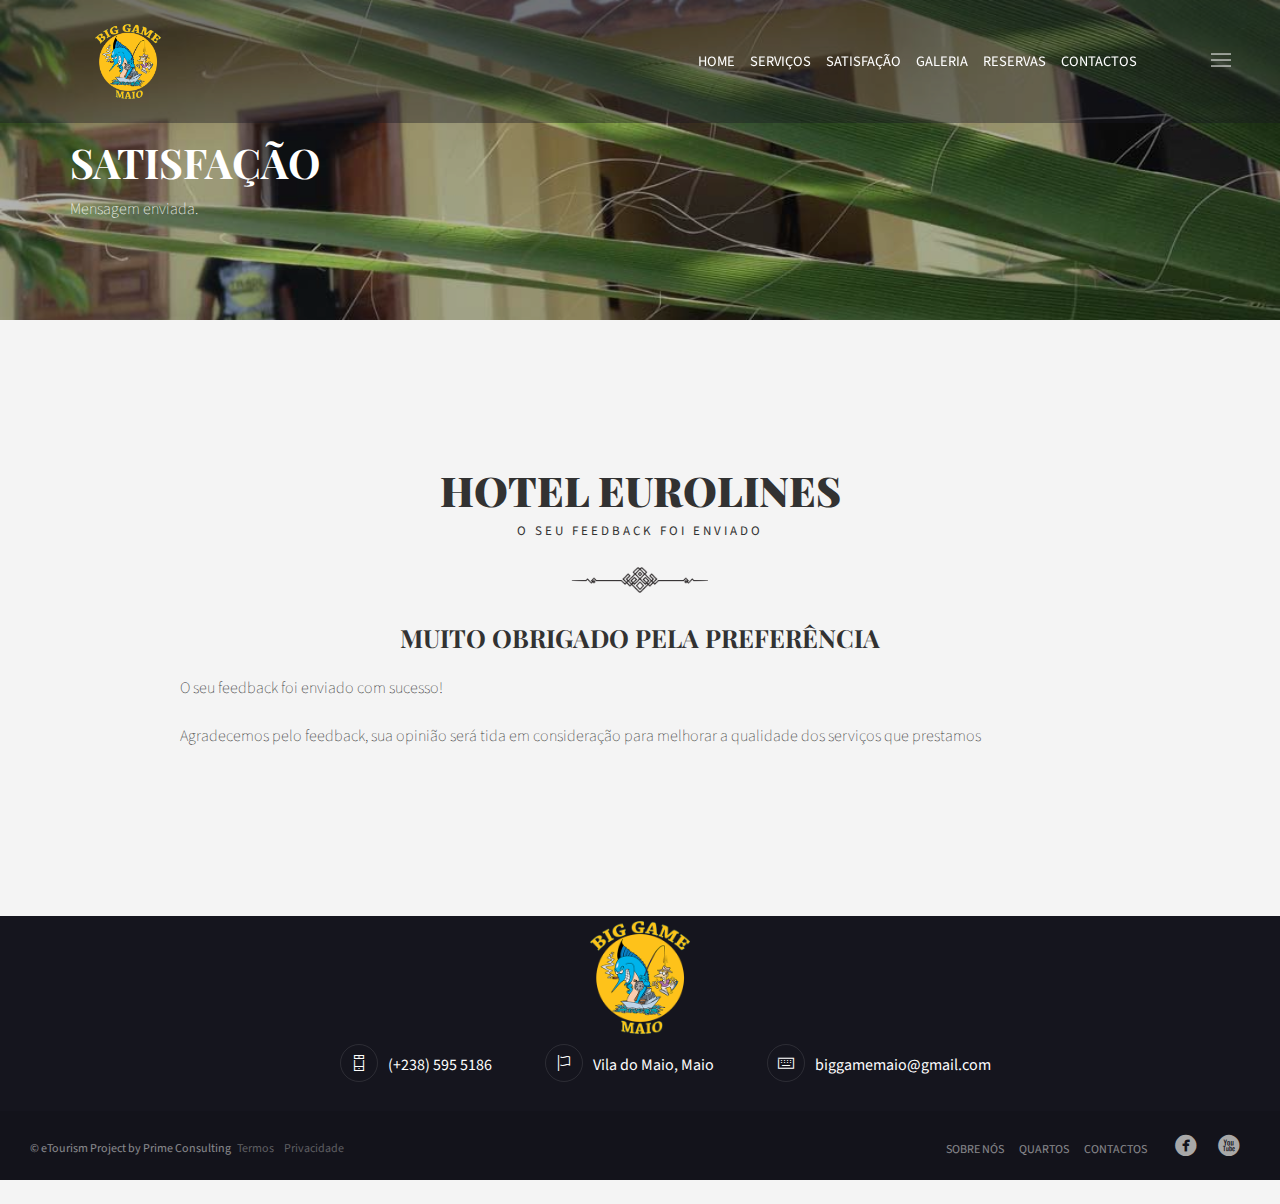
<file: satisfacao_sucess.html>
<!DOCTYPE html>
<html lang="en">
  
<!-- Mirrored from andrewch.eu/XENIA/index.html by HTTrack Website Copier/3.x [XR&CO'2014], Thu, 14 Apr 2016 11:28:09 GMT -->
<head>
    <meta http-equiv="Content-Type" content="text/html;charset=UTF-8">
    <meta charset="utf-8">
    <link rel="icon" href="img/logo.ico">
    <title>HOTEL EUROLINES - Satisfacao Enviado</title>
    <meta name="apple-mobile-web-app-capable" content="yes">
    <meta name="viewport" content="width=device-width, initial-scale=1.0, maximum-scale=1.0, user-scalable=no">
    <meta name="HandheldFriendly" content="true">
    <meta name="apple-touch-fullscreen" content="yes">
    <!-- FAVICON-->
    <link rel="apple-touch-icon" sizes="57x57" href="assets/favicon/apple-touch-icon-57x57.html">
    <link rel="apple-touch-icon" sizes="60x60" href="assets/favicon/apple-touch-icon-60x60.html">
    <link rel="apple-touch-icon" sizes="72x72" href="assets/favicon/apple-touch-icon-72x72.html">
    <link rel="apple-touch-icon" sizes="76x76" href="assets/favicon/apple-touch-icon-76x76.html">
    <link rel="apple-touch-icon" sizes="114x114" href="assets/favicon/apple-touch-icon-114x114.html">
    <link rel="apple-touch-icon" sizes="120x120" href="assets/favicon/apple-touch-icon-120x120.html">
    <link rel="apple-touch-icon" sizes="144x144" href="assets/favicon/apple-touch-icon-144x144.html">
    <link rel="apple-touch-icon" sizes="152x152" href="assets/favicon/apple-touch-icon-152x152.html">
    <link rel="apple-touch-icon" sizes="180x180" href="assets/favicon/apple-touch-icon-180x180.html">
    <link rel="manifest" href="assets/favicon/manifest.html">
    <meta name="msapplication-TileColor" content="#da532c">
    <meta name="msapplication-TileImage" content="../assets/favicon/mstile-144x144.png">
    <meta name="msapplication-config" content="http://andrewch.eu/assets/favicon/browserconfig.xml">
    <meta name="theme-color" content="#ffffff">
    <!-- Google Fonts-->
    <link href="http://fonts.googleapis.com/css?family=Playfair+Display:400,400italic,700" rel="stylesheet" type="text/css">
    <link href="http://fonts.googleapis.com/css?family=Source+Sans+Pro:200,400,700" rel="stylesheet" type="text/css">
    <!-- OWLSLIDER-->
    <link rel="stylesheet" href="assets/js/libs/owl.carousel.2.0.0-beta.2.4/css/owl.carousel.css" type="text/css" media="all" data-module="owlslider">
    <link rel="stylesheet" href="assets/js/libs/owl.carousel.2.0.0-beta.2.4/css/owl.theme.default.css" type="text/css" media="all" data-module="owlslider">
    <!-- ANIMATE.CSS LIBRARY-->
    <link rel="stylesheet" href="assets/css/libs/animate.min.css" type="text/css" media="all">
    <!-- ICON WEB FONTS-->
    <!-- HEADER SCRIPTS	-->
    <script type="text/javascript" src="assets/js/libs/modernizr.custom.48287.js"></script>
    <!-- MAIN STYLESHEETS-->
    <link rel="stylesheet" href="assets/css/theme_custom_bootstrap.min.css" type="text/css" media="all">
    <link rel="stylesheet" href="assets/css/style.css" type="text/css" media="all">
	
	<script>
    function googleTranslateElementInit() {
      new google.translate.TranslateElement({
        pageLanguage: 'pt',
        includedLanguages: 'ca,da,de,el,en,es,fr,ip,ja,ko,nl,pl,pt,ru,sv,tl',
        layout: google.translate.TranslateElement.InlineLayout.SIMPLE
      }, 'google_translate_element');
    }
    </script>
    <style type="text/css">

    </style>
	
  </head>
  <body style="">
    <div id="page_wrapper">
      <div class="header click_menu transparent">
        <!-- =========================== HEADER ==========================-->
        <div class="mainbar">     
          <div class="container-fluid">
            <div class="logo visible-lg" style="padding-left: 5em"><a href="index.html" class="brand"><img src="img/logo.png" alt="logo"></a></div> <div class="logo hidden-lg"><a href="index.html" class="brand"><img src="img/logo.png" style="padding-left: 40px" alt="logo"></a></div>
            <div class="nav_and_tools nav_right uppercase transparent">    
              <nav class="primary_nav">
                <ul class="nav">
                  <li><a href="index.html">Home</a></li>
				   <li><a href="servicos-list.html">Serviços</a></li>
				   <li><a href="satisfacao.html">Satisfação</a></li>
                  <li><a href="gallery.html">Galeria</a></li>
				  <li><a href="reservas.html">Reservas</a></li>
                  <li><a href="contact.html" style="margin-right: 10px">Contactos</a></li>
				  <li><div id="google_translate_element" style="margin-left: 30px; margin-right: 85px"></div></li>
                </ul>
              </nav>
            </div>
			<a class="menu-toggler"><span class="title"></span><span class="lines"></span></a>
          </div>
        </div>
        <!-- END======================== HEADER ==========================-->
      </div>
      <div class="head_panel">
          <div style="background-image: url('img/banners/banner_3.jpg')" class="full_width_photo transparent_film">
            <div class="container">
              <div class="caption">
                <h1>Satisfação</h1><span>Mensagem enviada.</span>
              </div>
            </div>
          </div>
       </div>
      <!-- END========================= HEAD PANEL ==========================	 -->
      <div class="main">
        <section class="light_section">
          <div class="container">
            <div class="col-md-12 text-center">
              <div class="section_header overlay"><span></span>
                <h1>HOTEL EUROLINES</h1>
                <p>O SEU FEEDBACK FOI ENVIADO</p><img src="assets/images/decoration-1.png" alt="Image">
              </div>
            </div>
            <div class="col-md-10 col-md-offset-1 text-center margin_bottom">
              <div class="text_block">
                <h3>MUITO OBRIGADO PELA PREFERÊNCIA</h3>
                <p class="text-justify">O seu feedback foi enviado com sucesso!</p>
				<p class="text-justify">Agradecemos pelo feedback, sua opinião será tida em consideração para melhorar a qualidade dos serviços que prestamos</p>
              </div>
            </div>
          </div>
        </section>
      </div>
      <!-- ============================ FOOTER ============================-->
      <footer class="footer undefined">
        <div class="container-fluid">
          <div class="row">
            <div class="col-md-12 text-center" style="padding-top: 5px; padding-bottom: 5px;"><a href="index.html"><img src="img/logo.png" alt="logo" width="100"></a>
              <div class="text_block">
              </div>
              <div class="text_block">
                <div class="footer_block"><i class="icon icon-Phone margin_left_custom_1"></i>(+238) 595 5186</div>
                <div class="footer_block"><i class="icon icon-Flag margin_left_custom_1"></i>Vila do Maio, Maio</div>
                <div class="footer_block"><i class="icon icon-Keyboard margin_left_custom_1"></i>biggamemaio@gmail.com</div>
              </div>
            </div>
          </div>
          <div class="row">
            <div class="col-md-12 copyright_content vcenter">
              <div class="col-md-4">
                <div class="copyright small_screen_text_center">
                  <p>© eTourism Project by Prime Consulting  <a href="#">&nbsp Termos &nbsp </a><a href="#">&nbsp Privacidade &nbsp </a></p>
                </div>
              </div>
              <div class="col-md-4"></div>
              <div class="col-md-4 text-right small_screen_text_center">
                <div class="widget_footer_menu"><a href="about.html">SOBRE NÓS</a><a href="room-list.html">QUARTOS</a><a href="contact.html">CONTACTOS</a></div>
                 <div class="social">
                  <a href="https://www.facebook.com/BigGameMaio" title="circlefacebook" class="symbol"></a>
                  <a href="https://www.youtube.com/channel/UCQUkTgDHcztWLNPCvr619Uw" title="circleyoutube" class="symbol"></a>
                </div>
              </div>
            </div>
          </div>
        </div>
      </footer>
      <div class="secondary_nav_widgetized_area"> 
        <aside class="widget widget_text">
          <a href="about.html"><h4>SOBRE NÓS</h4>
          <div class="textwidget text-justify">O Big Game de restaurante-hotel está localizado na rua principal da Vila di Maio, a pequena e charmosa capital da ilha a uma curta distância da praia e perto de todos os principais serviços. Big Game lhe dá a oportunidade de umas férias em Cabo Verde no coração da mais autêntica atmosfera, a viagem ideal para aqueles que procuram contato com a natureza intocada lugares onde encontrar relaxamento e pesca esportiva. Nossa equipe sempre tem colaborado com a comunidade de pesca nas proximidades de Maio realizar um destino perfeito para o viajante responsável, que é recebido pelo pessoal local com deslumbrante sorri, antes sendo escoltado para os quartos.</div></a>
          <div class="text_block">
            <div class="footer_block"><i class="icon icon-Phone margin_left_custom_1"></i>(+238) 595 5186</div>
                <div class="footer_block"><i class="icon icon-Flag margin_left_custom_1"></i>Vila do Maio, Maio</div>
                <div class="footer_block"><i class="icon icon-Keyboard margin_left_custom_1"></i>biggamemaio@gmail.com</div>
          </div>
        </aside>
        <div class="col-md-12">
          <div class="secondary_widgetized_area_copyright small_screen_text_center">
            <p>© eTourism Project by Prime Consulting  <a href="#">&nbsp Termos &nbsp </a><a href="#">&nbsp Privacidade &nbsp </a></p>
          </div>
        </div>
      </div>
    </div>
    <!-- ==================== SCRIPTS | CONFIG ====================-->
    <script type="text/javascript" src="assets/js/config.js" data-module="main-configuration"></script>
    <!-- ==================== SCRIPTS | GLOBAL ====================-->
    <script type="text/javascript" src="assets/js/libs/jquery-2.1.4.js"></script>
    <script type="text/javascript" src="assets/js/libs/bootstrap.js"></script>
    <script type="text/javascript" src="assets/js/libs/wow.js" data-module="wow-animation-lib"></script>
    <script type="text/javascript" src="assets/js/libs/conformity/dist/conformity.js" data-module="equal-column-height"></script>
    <!-- END====================== SCRIPTS ========================-->
    <!-- =================== SCRIPTS | SECTIONS ===================-->
    <script type="text/javascript" src="assets/js/libs/owl.carousel.2.0.0-beta.2.4/owl.carousel.js" data-module="owlslider"></script>
    <script type="text/javascript" src="assets/js/owlslider-init.js" data-module="owlslider"></script>
    <!-- END================ SCRIPTS | SECTIONS ===================-->
    <script type="text/javascript" src="assets/js/libs/moment.js"></script>
    <script type="text/javascript" src="assets/js/libs/bootstrap-datetimepicker.js"></script>
    <!-- ==================== SCRIPTS | INIT ======================-->
    <script type="text/javascript" src="assets/js/theme.js" data-module="main-theme-js"></script>
    <!-- END==================== SCRIPTS | INIT ===================-->
	
	<!-- ======================= Google Translate ====================-->
	<script src="http://translate.google.com/translate_a/element.js?cb=googleTranslateElementInit"></script>
	<!-- END==================== Google Translate ====================-->
	
	<style>
		div#google_translate_element div.goog-te-gadget-simple a.goog-te-menu-value span{color:white}
		div#google_translate_element div.goog-te-gadget-simple{background-color:transparent;}
		div#google_translate_element div.goog-te-gadget-simple{border-left: 0px;}
		div#google_translate_element div.goog-te-gadget-simple{border-right: 0px;}
		div#google_translate_element div.goog-te-gadget-simple{border-bottom: 0px;}
		div#google_translate_element div.goog-te-gadget-simple{border-top: 0px;}
    .goog-te-banner-frame.skiptranslate {
  display: none !important;
  }
  body {
  top: 0px !important; 
  }
	</style>​​​​​​​​​​​​​​​​​​​​​​​​​​​​​​​​​​​
	
  </body>

<!-- Mirrored from andrewch.eu/XENIA/index.html by HTTrack Website Copier/3.x [XR&CO'2014], Thu, 14 Apr 2016 11:29:29 GMT -->
</html>
</file>
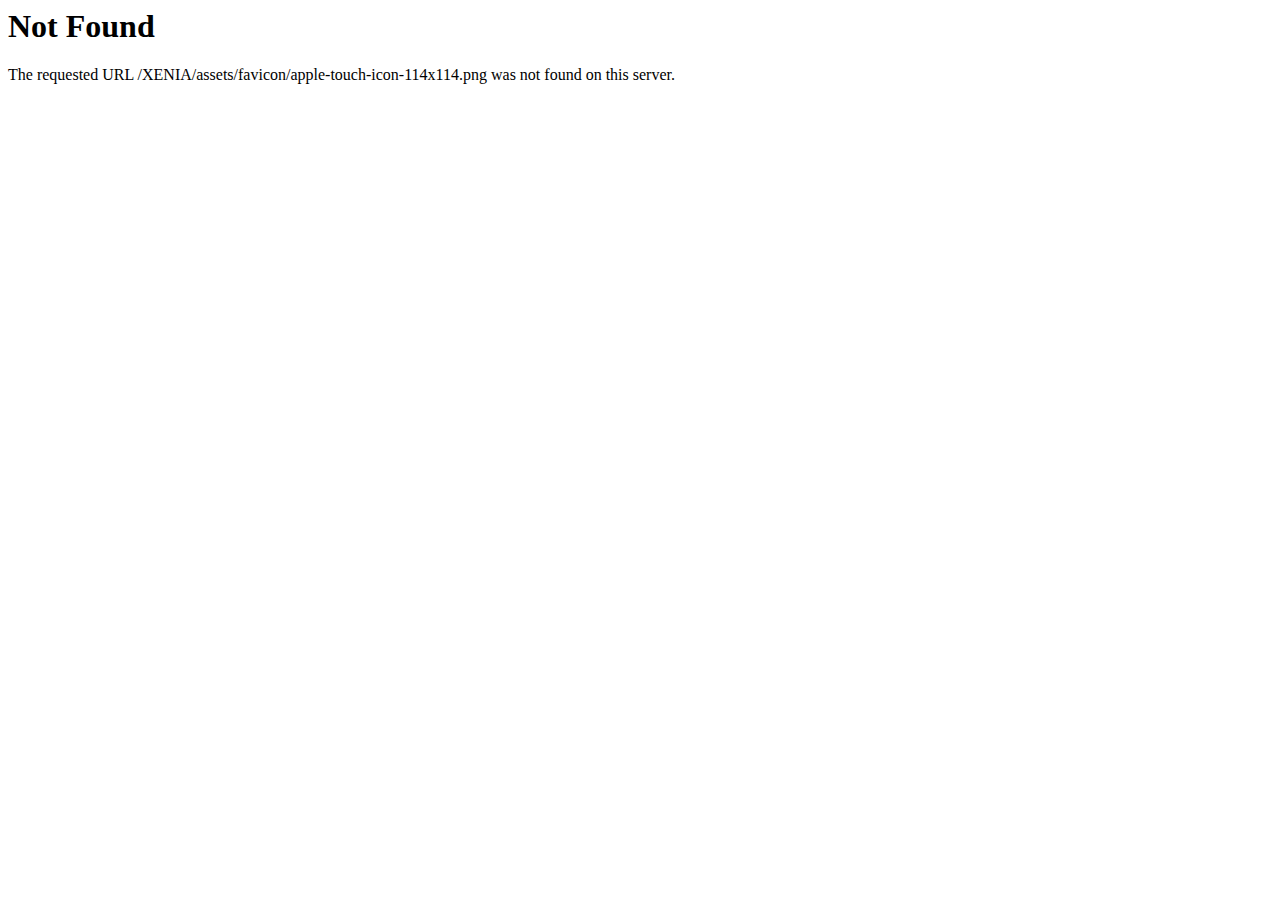
<file: assets/favicon/apple-touch-icon-114x114.html>
<!DOCTYPE HTML PUBLIC "-//IETF//DTD HTML 2.0//EN">
<html><head>
<title>404 Not Found</title>
</head><body>
<h1>Not Found</h1>
<p>The requested URL /XENIA/assets/favicon/apple-touch-icon-114x114.png was not found on this server.</p>
</body></html>
</file>
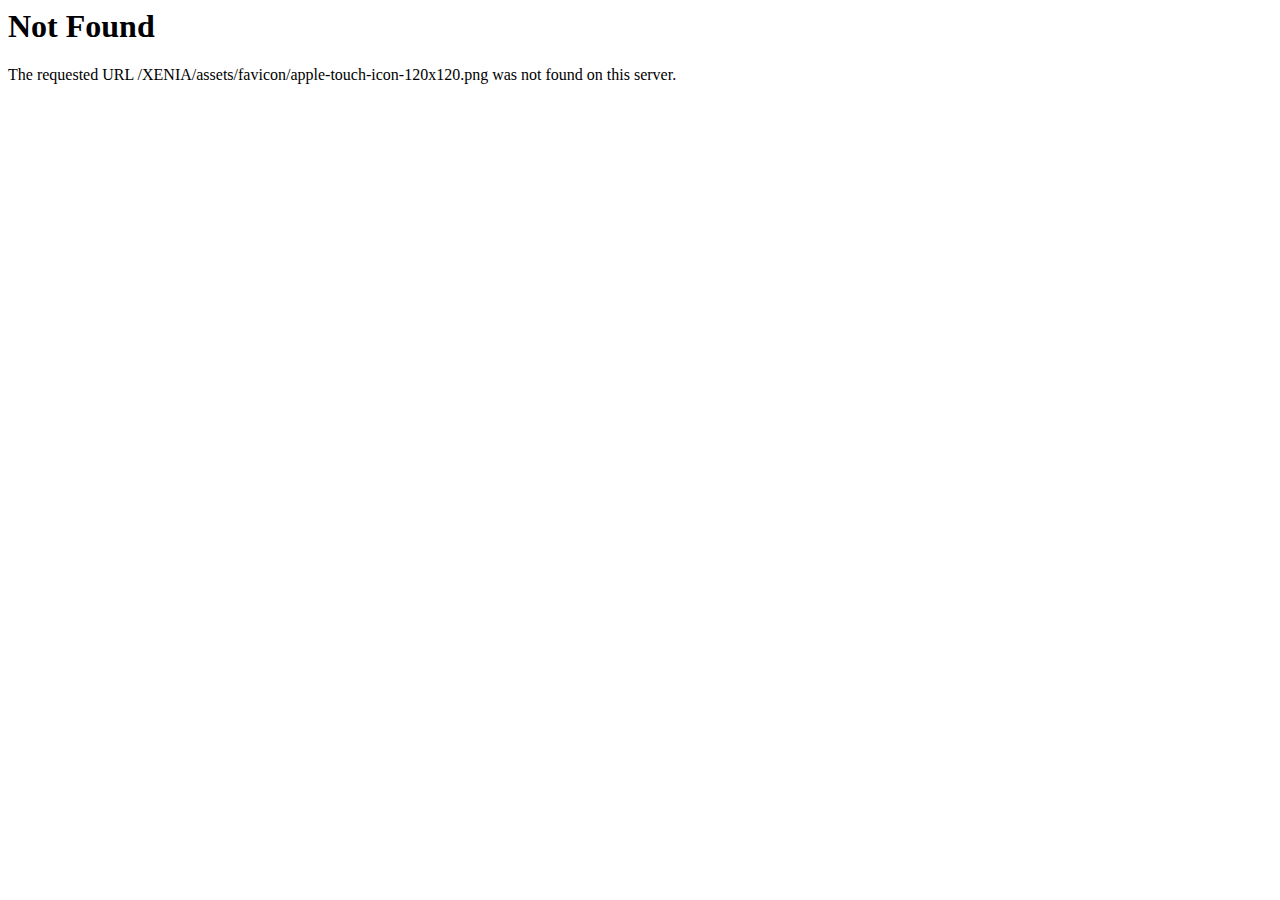
<file: assets/favicon/apple-touch-icon-120x120.html>
<!DOCTYPE HTML PUBLIC "-//IETF//DTD HTML 2.0//EN">
<html><head>
<title>404 Not Found</title>
</head><body>
<h1>Not Found</h1>
<p>The requested URL /XENIA/assets/favicon/apple-touch-icon-120x120.png was not found on this server.</p>
</body></html>
</file>
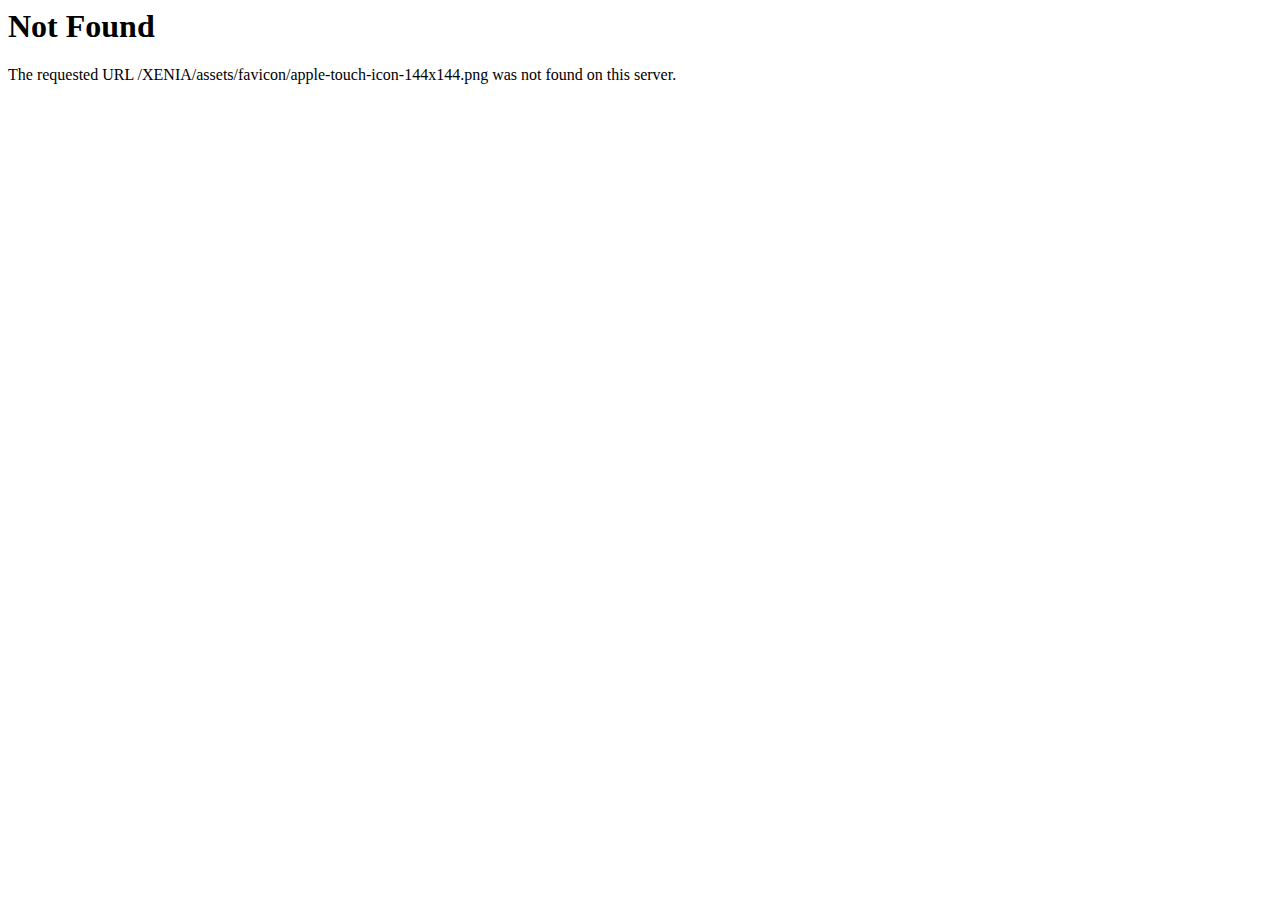
<file: assets/favicon/apple-touch-icon-144x144.html>
<!DOCTYPE HTML PUBLIC "-//IETF//DTD HTML 2.0//EN">
<html><head>
<title>404 Not Found</title>
</head><body>
<h1>Not Found</h1>
<p>The requested URL /XENIA/assets/favicon/apple-touch-icon-144x144.png was not found on this server.</p>
</body></html>
</file>
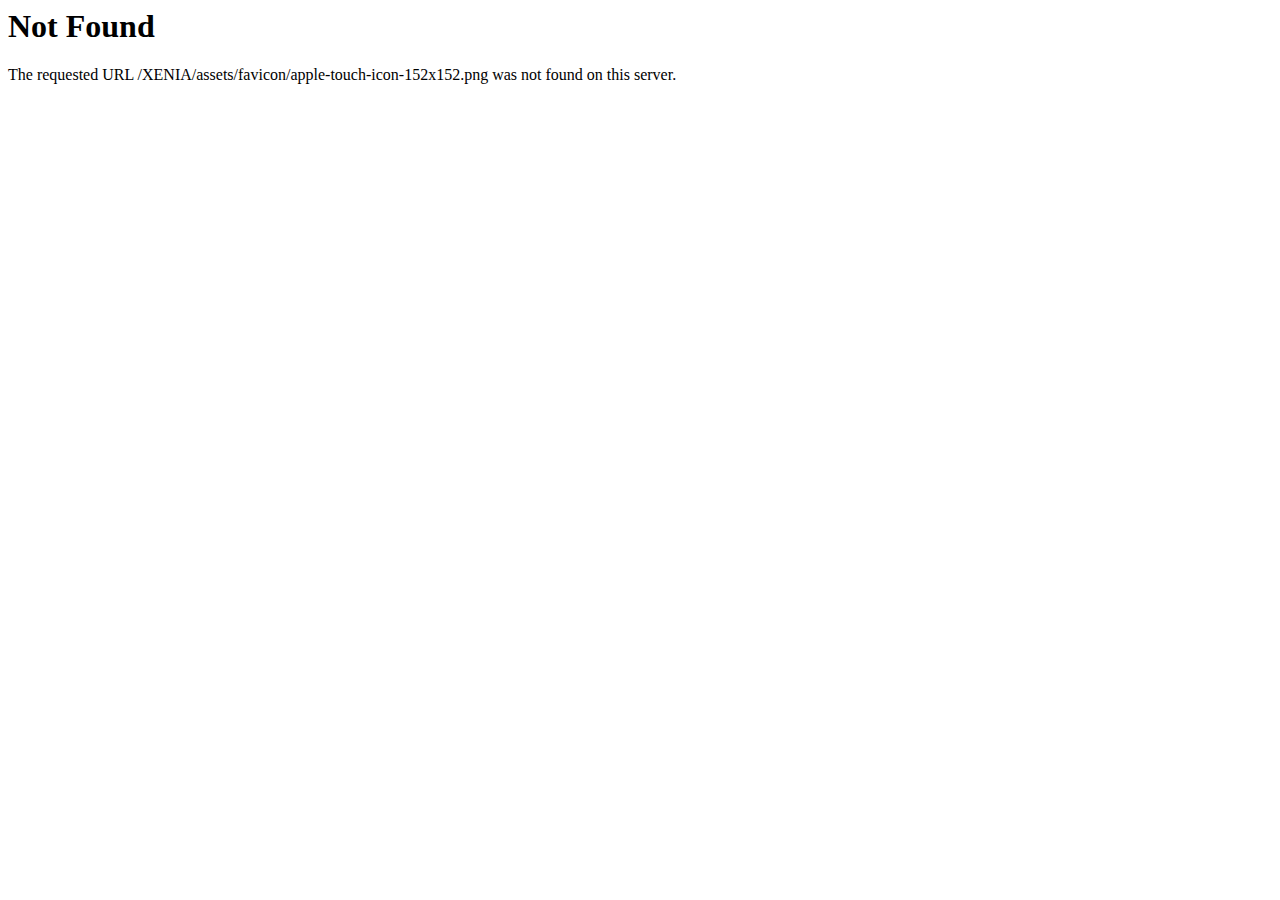
<file: assets/favicon/apple-touch-icon-152x152.html>
<!DOCTYPE HTML PUBLIC "-//IETF//DTD HTML 2.0//EN">
<html><head>
<title>404 Not Found</title>
</head><body>
<h1>Not Found</h1>
<p>The requested URL /XENIA/assets/favicon/apple-touch-icon-152x152.png was not found on this server.</p>
</body></html>
</file>
<file: assets/css/libs/imagelightbox.min.css>
@charset "utf-8";#imagelightbox{cursor:pointer;position:fixed;z-index:10000;-ms-touch-action:none;touch-action:none;-webkit-box-shadow:0 0 3.125em rgba(0,0,0,.75);-moz-box-shadow:0 0 3.125em rgba(0,0,0,.75);box-shadow:0 0 3.125em rgba(0,0,0,.75)}#imagelightbox-loading,#imagelightbox-loading div{-webkit-border-radius:50%;-moz-border-radius:50%;border-radius:50%}#imagelightbox-loading{width:2.5em;height:2.5em;background-color:#444;background-color:rgba(0,0,0,.5);position:fixed;z-index:10003;top:50%;left:50%;padding:.625em;margin:-1.25em 0 0 -1.25em;-webkit-box-shadow:0 0 2.5em rgba(0,0,0,.75);-moz-box-shadow:0 0 2.5em rgba(0,0,0,.75);box-shadow:0 0 2.5em rgba(0,0,0,.75)}#imagelightbox-loading div{width:1.25em;height:1.25em;background-color:#fff;-webkit-animation:imagelightbox-loading .5s ease infinite;-moz-animation:imagelightbox-loading .5s ease infinite;-o-animation:imagelightbox-loading .5s ease infinite;animation:imagelightbox-loading .5s ease infinite}@-webkit-keyframes imagelightbox-loading{from{opacity:.5;-webkit-transform:scale(.75)}50%{opacity:1;-webkit-transform:scale(1)}to{opacity:.5;-webkit-transform:scale(.75)}}@-moz-keyframes imagelightbox-loading{from{opacity:.5;-moz-transform:scale(.75)}50%{opacity:1;-moz-transform:scale(1)}to{opacity:.5;-moz-transform:scale(.75)}}@-o-keyframes imagelightbox-loading{from{opacity:.5;-o-transform:scale(.75)}50%{opacity:1;-o-transform:scale(1)}to{opacity:.5;-o-transform:scale(.75)}}@keyframes imagelightbox-loading{from{opacity:.5;transform:scale(.75)}50%{opacity:1;transform:scale(1)}to{opacity:.5;transform:scale(.75)}}#imagelightbox-overlay{background-color:#fff;background-color:rgba(0,0,0,.9);position:fixed;z-index:9998;top:0;right:0;bottom:0;left:0}#imagelightbox-close{width:2.5em;height:2.5em;text-align:left;text-indent:-9999px;background-color:#666;position:fixed;z-index:10002;top:2.5em;right:2.5em;-webkit-border-radius:50%;-moz-border-radius:50%;border-radius:50%;-webkit-transition:color .3s ease;-moz-transition:color .3s ease;-ms-transition:color .3s ease;-o-transition:color .3s ease;transition:color .3s ease}#imagelightbox-close:hover{background-color:#111}#imagelightbox-close:after,#imagelightbox-close:before{width:2px;background-color:#fff;content:'';position:absolute;top:20%;bottom:20%;left:50%;margin-left:-1px}#imagelightbox-close:before{-webkit-transform:rotate(45deg);-moz-transform:rotate(45deg);-ms-transform:rotate(45deg);-o-transform:rotate(45deg);transform:rotate(45deg)}#imagelightbox-close:after{-webkit-transform:rotate(-45deg);-moz-transform:rotate(-45deg);-ms-transform:rotate(-45deg);-o-transform:rotate(-45deg);transform:rotate(-45deg)}#imagelightbox-caption{text-align:center;color:#fff;position:fixed;z-index:10001;left:0;right:0;bottom:0;padding:.625em 20%}#imagelightbox-nav{background-color:#444;background-color:rgba(0,0,0,.5);position:fixed;z-index:10001;left:50%;bottom:3.75em;padding:.313em;-webkit-transform:translateX(-50%);-moz-transform:translateX(-50%);-ms-transform:translateX(-50%);-o-transform:translateX(-50%);transform:translateX(-50%);-webkit-border-radius:20px;-moz-border-radius:20px;border-radius:20px}#imagelightbox-nav a{width:1em;height:1em;border:1px solid #fff;display:inline-block;margin:0 .313em;-webkit-border-radius:50%;-moz-border-radius:50%;border-radius:50%}#imagelightbox-nav a.active{background-color:#fff}#imagelightbox-caption,#imagelightbox-close,#imagelightbox-loading,#imagelightbox-nav,#imagelightbox-overlay{-moz-animation:fade-in .25s linear;-o-animation:fade-in .25s linear}@-webkit-keyframes fade-in{from{opacity:0}to{opacity:1}}@-moz-keyframes fade-in{from{opacity:0}to{opacity:1}}@-o-keyframes fade-in{from{opacity:0}to{opacity:1}}@keyframes fade-in{from{opacity:0}to{opacity:1}}.imagelightbox-arrow{width:3.75em;height:7.5em;background-color:#444;background-color:rgba(0,0,0,.5);vertical-align:middle;display:none;position:fixed;z-index:10001;top:50%;margin-top:-3.75em;border:none;outline:0}.imagelightbox-arrow:focus,.imagelightbox-arrow:hover{background-color:#666;background-color:rgba(0,0,0,.75)}.imagelightbox-arrow:active{background-color:#111}.imagelightbox-arrow-left{left:2.5em}.imagelightbox-arrow-right{right:2.5em}.imagelightbox-arrow:before{width:0;height:0;border:1em solid transparent;content:'';display:inline-block;margin-bottom:-.125em}.imagelightbox-arrow-left:before{border-left:none;border-right-color:#fff;margin-left:-.313em}.imagelightbox-arrow-right:before{border-right:none;border-left-color:#fff;margin-right:-.313em}#imagelightbox-caption,#imagelightbox-close,#imagelightbox-loading,#imagelightbox-nav,#imagelightbox-overlay,.imagelightbox-arrow{-webkit-animation:fade-in .25s linear;animation:fade-in .25s linear}@-webkit-keyframes fade-in{from{opacity:0}to{opacity:1}}@keyframes fade-in{from{opacity:0}to{opacity:1}}@media only screen and (max-width:41.250em){#container{width:100%}#imagelightbox-close{top:1.25em;right:1.25em}#imagelightbox-nav{bottom:1.25em}}
</file>
